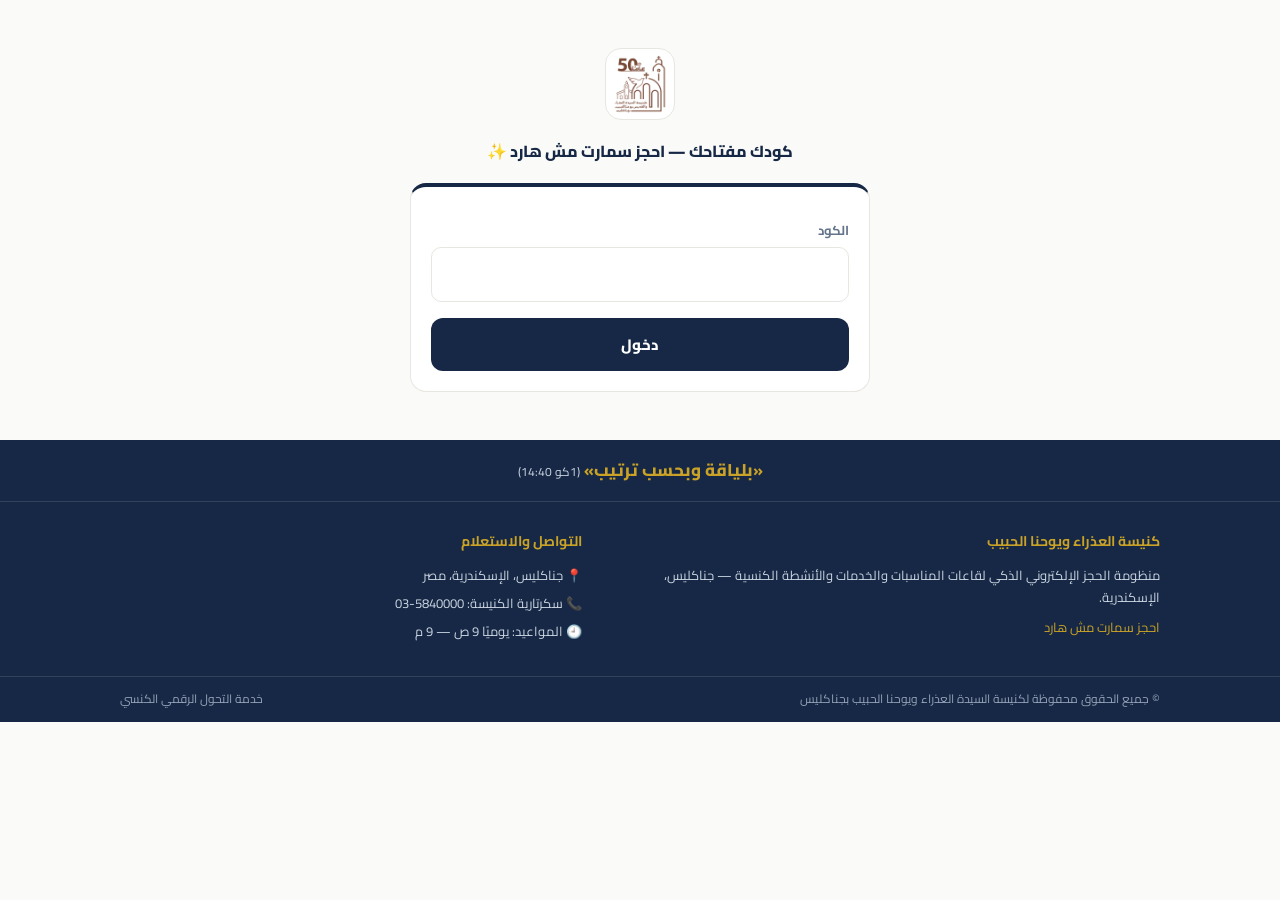
<file: index.html>
<!DOCTYPE html>
<html lang="ar" dir="rtl">
<head>
<meta charset="UTF-8">
<meta name="viewport" content="width=device-width, initial-scale=1">
<meta http-equiv="Cache-Control" content="no-cache, no-store, must-revalidate">
<meta http-equiv="Pragma" content="no-cache">
<meta http-equiv="Expires" content="0">
<title>تسجيل الدخول بالكود — حجز قاعات الكنيسة</title>
<link rel="icon" href="assets/logo.png">
<link rel="preconnect" href="https://fonts.googleapis.com">
<link href="https://fonts.googleapis.com/css2?family=Cairo:wght@400;600;700;800;900&display=swap" rel="stylesheet">
<link rel="stylesheet" href="css/style.css">
</head>
<body>
<a class="skip" href="#main">تخطَّ إلى المحتوى</a>
<main id="main" class="wrap">
  <h1 style="position:absolute;width:1px;height:1px;overflow:hidden;clip:rect(0 0 0 0)">تسجيل الدخول بالكود</h1>
  <div class="login-wrap">
    <div class="login-logo">
      <img src="assets/logo.png" alt="شعار الكنيسة — 50 عامًا">
      <p class="gate-tag">كودك مفتاحك — احجز سمارت مش هارد ✨</p>
    </div>

    <!-- Code entry: field + button only -->
    <div class="panel" id="gatePanel" style="border-top:4px solid var(--navy)">
      <form id="f">
        <label class="lbl" for="code">الكود</label>
        <input id="code" dir="ltr" style="text-align:left" autocomplete="off" required aria-label="الكود">
        <div class="err" id="err" role="alert"></div>
        <button class="btn btn-p btn-block" style="margin-top:16px" type="submit">دخول</button>
      </form>
    </div>
  </div>
</main>

<footer>
  <div class="footer-verse">«بلياقة وبحسب ترتيب» <small>(1كو 14:40)</small></div>
  <div class="footer-main"><div class="wrap footer-grid">
    <div class="footer-col">
      <h3>كنيسة العذراء ويوحنا الحبيب</h3>
      <p>منظومة الحجز الإلكتروني الذكي لقاعات المناسبات والخدمات والأنشطة الكنسية — جناكليس، الإسكندرية.</p>
      <p class="gold">احجز سمارت مش هارد</p>
    </div>
    <div class="footer-col">
      <h3>التواصل والاستعلام</h3>
      <ul>
        <li>📍 جناكليس، الإسكندرية، مصر</li>
        <li>📞 سكرتارية الكنيسة: <span dir="ltr">03-5840000</span></li>
        <li>🕘 المواعيد: يوميًا 9 ص — 9 م</li>
      </ul>
    </div>
  </div></div>
  <div class="footer-bottom"><div class="wrap bottom-in">
    <span>© جميع الحقوق محفوظة لكنيسة السيدة العذراء ويوحنا الحبيب بجناكليس</span>
    <span>خدمة التحول الرقمي الكنسي</span>
  </div></div>
</footer>

<script src="js/store.js?v=6"></script>
<script>
(function () {
  // Fatal guard: store.js missing or stale-cached -> form would silently reload.
  if (!window.Store || typeof window.Store.normCode !== 'function') {
    document.getElementById('gatePanel').insertAdjacentHTML('afterbegin',
      '<div class="err show">ملفات الموقع قديمة أو ناقصة — حدّث الصفحة بزر <b>Ctrl+F5</b>، وتأكد أنك تفتح الموقع من مجلد <b>site</b> كاملًا (مع مجلد js).</div>');
    document.getElementById('f').addEventListener('submit', function (e) { e.preventDefault(); });
    return;
  }
  var db = Store.load();

  // Bounced back from a protected page? Say why instead of silent looping.
  // If admin's file version (av) differs from ours -> mixed old/new cached
  // copies: the gate sends logins the old way and admin rejects them.
  (function () {
    var q = new URLSearchParams(location.search);
    if (q.get('why') !== 'session') return;
    var mine = (window.Store && Store.VERSION) || 'v0';
    var av = q.get('av') || 'v0';
    var w = document.createElement('div');
    w.className = 'err show';
    w.style.marginBottom = '14px';
    if (av !== mine) {
      w.innerHTML = 'الملفات عندك نسخ ملخبطة (الدخول <b dir="ltr">' + Store.esc(mine) + '</b> والأدمن <b dir="ltr">' + Store.esc(av) + '</b>) — اضغط <b>Ctrl+F5</b> على الصفحة دي وعلى صفحة الأدمن لتحديث النسخ القديمة، ثم اكتب الكود من جديد.';
    } else {
      w.innerHTML = 'لم يتم الدخول — اكتب الكود مرة أخرى، وتأكد من تفعيل الكوكيز/التخزين في المتصفح. <a href="diag.html" style="font-weight:800">اضغط هنا لتشخيص المتصفح ←</a>';
    }
    var gp = document.getElementById('gatePanel');
    gp.insertBefore(w, gp.firstChild);
  })();

  // This page NEVER navigates by itself: it is login-only. Typing a code
  // overwrites any previous session, so switching codes needs no extra UI.

  document.getElementById('f').addEventListener('submit', function (e) {
    e.preventDefault();
    var err = document.getElementById('err');
    err.classList.remove('show');
    var code = Store.normCode(document.getElementById('code').value);
    if (!code) { err.textContent = 'اكتب الكود الأول.'; err.classList.add('show'); return; }

    if (/^SEC-/.test(code)) {
      var s = db.secretaries.find(function (x) { return x.code === code; });
      if (!s) { err.textContent = 'الكود غير صحيح — تأكد من كود السكرتارية (SEC-XXXX).'; err.classList.add('show'); return; }
      if (!s.active) { err.textContent = 'هذا الحساب موقوف مؤقتًا. تواصل مع أمين السكرتارية الرئيسي.'; err.classList.add('show'); return; }
      Store.setSession({ role: 'secretary', code: s.code, name: s.name });
      if (!Store.getSession()) { err.textContent = 'تعذّر حفظ الجلسة — فعّل الكوكيز في المتصفح أو جرّب متصفحًا آخر.'; err.classList.add('show'); return; }
      // Hash handoff: lets admin in even if storage dies mid-navigation. Admin strips it instantly.
      location.href = 'admin.html#k=' + encodeURIComponent(s.code);
      return;
    }
    if (/^SRV-/.test(code)) {
      var v = db.services.find(function (x) { return x.code === code; });
      if (!v) { err.textContent = 'كود الخدمة غير معروف — تواصل مع مسؤول القطاع.'; err.classList.add('show'); return; }
      Store.setSession({ role: 'service', code: v.code, name: v.name });
      if (!Store.getSession()) { err.textContent = 'تعذّر حفظ الجلسة — فعّل الكوكيز في المتصفح أو جرّب متصفحًا آخر.'; err.classList.add('show'); return; }
      location.href = 'booking.html#k=' + encodeURIComponent(v.code);
      return;
    }
    err.textContent = 'صيغة الكود غير صالحة — يبدأ بكود الخدمة SRV- أو كود السكرتارية SEC-.';
    err.classList.add('show');
  });
})();
</script>
</body>
</html>
</file>
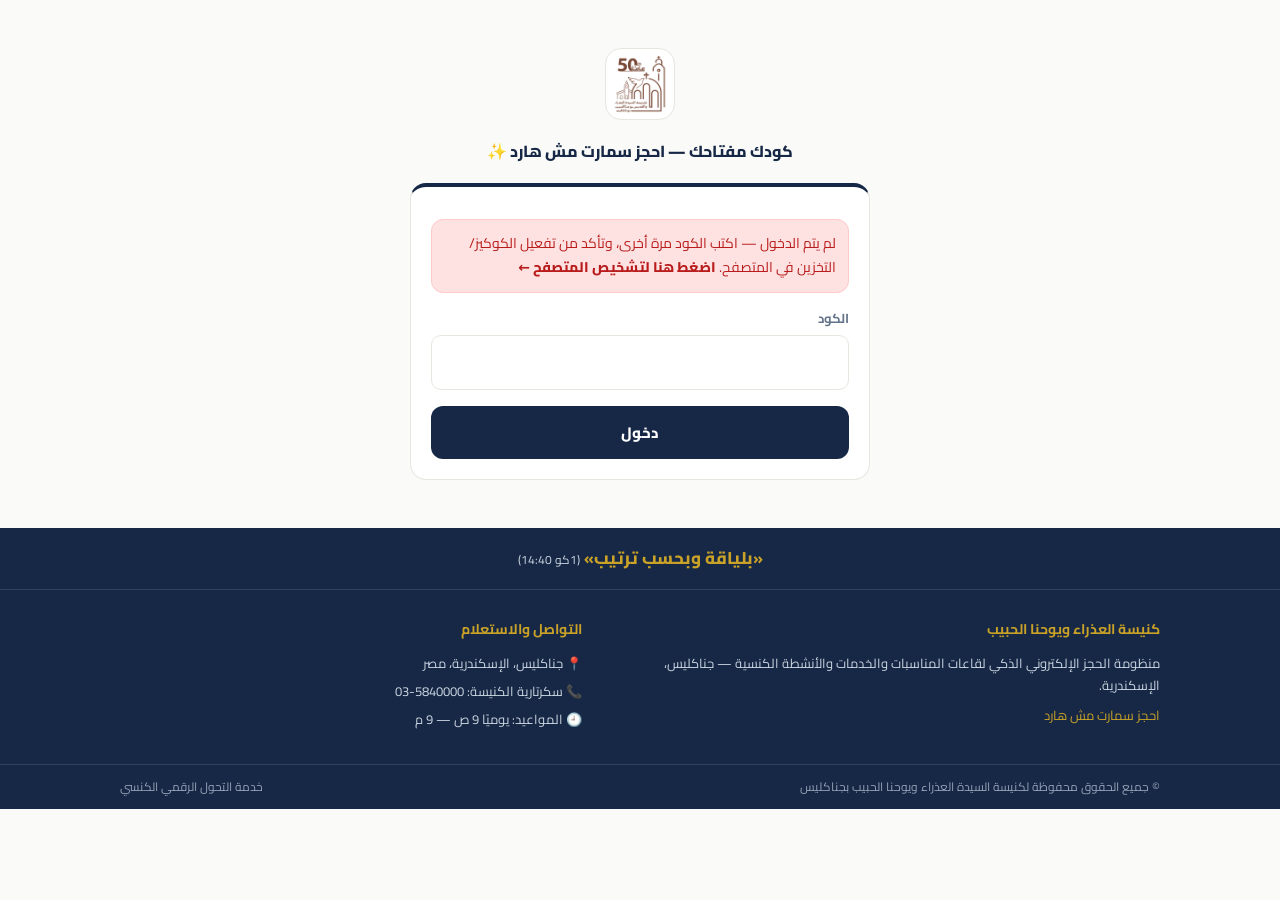
<file: admin.html>
<!DOCTYPE html>
<html lang="ar" dir="rtl">
<head>
<meta charset="UTF-8">
<meta name="viewport" content="width=device-width, initial-scale=1">
<meta http-equiv="Cache-Control" content="no-cache, no-store, must-revalidate">
<meta http-equiv="Pragma" content="no-cache">
<meta http-equiv="Expires" content="0">
<title>لوحة تحكم السكرتارية — إدارة القاعات والحسابات</title>
<link rel="icon" href="assets/logo.png">
<link rel="preconnect" href="https://fonts.googleapis.com">
<link href="https://fonts.googleapis.com/css2?family=Cairo:wght@400;600;700;800;900&display=swap" rel="stylesheet">
<link rel="stylesheet" href="css/style.css">
</head>
<body>
<a class="skip" href="#main">تخطَّ إلى المحتوى</a>
<header class="top">
  <div class="top-in">
    <div class="brand">
      <img src="assets/logo.png" alt="شعار الكنيسة — 50 عامًا">
      <div class="t">منظومة إدارة الجداول والأنشطة<small>بوابة السكرتارية — لوحة التحكم</small></div>
    </div>
    <div class="badges">
      <button class="chip" id="logout">⏻ تسجيل خروج</button>
    </div>
  </div>
</header>

<main id="main" class="wrap">
  <div class="admin-bar">
    <div><span class="who" id="who">مرحبًا</span><br><small style="color:#cbd5e1" id="sub">—</small></div>
    <div class="badges"><span class="pill ok">Admin Active ●</span><span class="pill" id="clock">—</span></div>
  </div>

  <div class="stat-grid" aria-label="إحصاءات">
    <div class="stat"><b id="stRooms">0</b><span>إجمالي القاعات</span></div>
    <div class="stat"><b id="stFree">0</b><span>متاحة الآن</span></div>
    <div class="stat"><b id="stPend">0</b><span>طلبات منتظرة</span></div>
    <div class="stat"><b id="stSec">1</b><span>حسابات السكرتارية</span></div>
  </div>

  <!-- Requests -->
  <section class="sec" aria-label="طلبات الحجز">
    <h2>🔔 مركز الإشعارات الفورية للطلبات</h2>
    <p>اضغط ✓ اعتماد أو ✕ رفض — الإشعار تلقائي. الطلبات الجديدة تظهر هنا فور حجز الخدمات.</p>
    <div class="req-list" id="reqs"></div>
  </section>

  <!-- Bookings control: cancel any pending or approved booking -->
  <section class="sec" aria-label="إدارة الحجوزات">
    <h2>🗑️ التحكم في الحجوزات والإلغاء</h2>
    <p>إلغاء أي حجز منتظر أو معتمد — القاعة ترجع متاحة فورًا في الجدول وصفحات الحجز.</p>
    <div id="bookList"></div>
  </section>

  <!-- Week table -->
  <section class="sec" aria-label="جدول الأسبوع">
    <div style="display:flex;justify-content:space-between;align-items:flex-end;flex-wrap:wrap;gap:10px">
      <div><h2 id="weekTitle">🗓️ جدول الأسبوع</h2>
      <p>أخضر فاضي • أحمر محجوز • أصفر منتظر — يُحدَّث تلقائيًا فور اعتماد الحجوزات.</p></div>
      <div class="panel" style="display:flex;gap:8px;align-items:flex-end;flex-wrap:wrap;padding:12px 14px">
        <div><label class="lbl" style="margin-top:0" for="weekDate">تاريخ الجدول (اختر أي يوم)</label>
        <input type="date" id="weekDate" style="min-width:170px"></div>
        <div style="display:flex;gap:6px">
          <button class="btn btn-o" style="padding:9px 14px" id="prevW" type="button">أسبوع →</button>
          <button class="btn btn-o" style="padding:9px 14px" id="thisW" type="button">هذا الأسبوع</button>
          <button class="btn btn-o" style="padding:9px 14px" id="nextW" type="button">← أسبوع</button>
        </div>
      </div>
    </div>
    <div class="tbl-wrap"><table class="grid" id="week">
      <thead><tr id="weekHead"></tr></thead>
      <tbody></tbody>
    </table></div>
  </section>

  <!-- Rooms management -->
  <section class="sec" aria-label="إدارة القاعات">
    <div style="display:flex;justify-content:space-between;align-items:center;flex-wrap:wrap;gap:8px">
      <div><h2>🏛️ القاعات المتاحة ومباني الكنيسة</h2><p>القاعات تُضاف هنا فقط — وتبدأ القائمة من الصفر.</p></div>
    </div>
    <div class="panel">
      <h3 style="color:var(--navy);font-size:16px">+ إضافة قاعة جديدة</h3>
      <form id="roomForm">
        <div class="frow">
          <div><label class="lbl" for="rName">اسم القاعة</label><input id="rName" required></div>
          <div><label class="lbl" for="rCap">السعة (فرد)</label><input id="rCap" type="number" min="1" max="500" required></div>
        </div>
        <div class="frow">
          <div><label class="lbl" for="rFloor">الدور / الموقع داخل المبنى</label><input id="rFloor"></div>
          <div><label class="lbl" for="rStatus">الحالة</label>
            <select id="rStatus"><option value="available">متاحة</option><option value="review">قيد المراجعة</option><option value="booked">محجوزة</option></select></div>
        </div>
        <div><label class="lbl" for="rEq">التجهيزات (اختياري)</label><input id="rEq"></div>
        <div style="margin-top:12px"><button class="btn btn-p" type="submit">＋ إضافة القاعة</button></div>
      </form>
    </div>
    <div id="roomList" style="margin-top:12px"></div>
  </section>

  <!-- Secretary accounts: ONLY secretaries, no public signup -->
  <section class="sec" aria-label="إدارة حسابات السكرتارية">
    <h2>👥 إدارة حسابات السكرتارية والمسؤولين</h2>
    <p>الحسابات للسكرتارية فقط — لا يوجد إنشاء حسابات للجمهور. التحكم في الأكواد المسموح لها بإشعارات الإدارة.</p>
    <div class="panel">
      <h3 style="color:var(--navy);font-size:16px">+ إضافة حساب سكرتير / مسؤول جديد</h3>
      <form id="secForm">
        <div class="frow">
          <div><label class="lbl" for="sName">اسم المسؤول</label><input id="sName" required></div>
          <div><label class="lbl" for="sCode">كود الدخول (يبدأ بـ SEC-)</label><input id="sCode" dir="ltr" style="text-align:left" required></div>
        </div>
        <div class="frow">
          <div><label class="lbl" for="sPhone">رقم الموبايل (للإشعارات)</label><input id="sPhone" dir="ltr" style="text-align:left"></div>
          <div><label class="lbl" for="sType">نوع الصلاحية</label>
            <select id="sType"><option>مسؤول قاعات</option><option>أمين سكرتارية رئيسي</option></select></div>
        </div>
        <div class="err" id="secErr"></div>
        <div style="margin-top:12px"><button class="btn btn-p" type="submit">＋ إضافة حساب</button></div>
      </form>
    </div>
    <div class="tbl-wrap" style="margin-top:12px"><table class="grid" id="secTbl">
      <thead><tr><th>اسم المسؤول</th><th>كود الصلاحية</th><th>نوع الصلاحية</th><th>رقم الموبايل</th><th>حالة التفعيل</th><th>إجراء</th></tr></thead>
      <tbody></tbody>
    </table></div>
  </section>

  <!-- Service codes (needed for booking) -->
  <section class="sec" aria-label="أكواد الخدمات">
    <h2>🏷️ أكواد الخدمات (للتجربة والحجز)</h2>
    <p>أكواد الخدمات تُستخدم في صفحة الحجز — أضف كودًا لكل خدمة.</p>
    <div class="panel">
      <form id="srvForm" style="display:flex;gap:8px;flex-wrap:wrap;align-items:flex-end">
        <div style="flex:1;min-width:180px"><label class="lbl" for="vName">اسم الخدمة</label><input id="vName" required></div>
        <div style="flex:1;min-width:180px"><label class="lbl" for="vCode">الكود (SRV-…)</label><input id="vCode" dir="ltr" style="text-align:left" required></div>
        <div style="flex:1;min-width:180px"><label class="lbl" for="vLeader">اسم أمين الخدمة</label><input id="vLeader" required></div>
        <div><button class="btn btn-p" type="submit">＋ إضافة</button></div>
      </form>
      <div id="srvList" style="margin-top:10px;display:flex;gap:8px;flex-wrap:wrap"></div>
    </div>
  </section>
</main>

<footer>
  <div class="footer-verse">«بلياقة وبحسب ترتيب» <small>(1كو 14:40)</small></div>
  <div class="footer-main"><div class="wrap footer-grid">
    <div class="footer-col">
      <h3>كنيسة العذراء ويوحنا الحبيب</h3>
      <p>منظومة الحجز الإلكتروني الذكي لقاعات المناسبات والخدمات والأنشطة الكنسية — جناكليس، الإسكندرية.</p>
      <p class="gold">احجز سمارت مش هارد</p>
    </div>
    <div class="footer-col">
      <h3>التواصل والاستعلام</h3>
      <ul>
        <li>📍 جناكليس، الإسكندرية، مصر</li>
        <li>📞 سكرتارية الكنيسة: <span dir="ltr">03-5840000</span></li>
        <li>🕘 المواعيد: يوميًا 9 ص — 9 م</li>
      </ul>
    </div>
  </div></div>
  <div class="footer-bottom"><div class="wrap bottom-in">
    <span>© جميع الحقوق محفوظة لكنيسة السيدة العذراء ويوحنا الحبيب بجناكليس</span>
    <span>خدمة التحول الرقمي الكنسي</span>
  </div></div>
</footer>

<script src="js/store.js?v=6"></script>
<script>
(function () {
  'use strict';
  if (!window.Store || typeof window.Store.normCode !== 'function') {
    document.body.insertAdjacentHTML('afterbegin',
      '<div style="background:#fee2e2;color:#b91c1c;padding:12px;text-align:center;font-weight:800">ملفات الموقع قديمة أو ناقصة — حدّث الصفحة بزر Ctrl+F5.</div>');
    return;
  }
  // Last-resort handoff: login passes the code in the URL hash so the
  // dashboard opens even with zero working storage. Consumed + stripped
  // immediately (history.replaceState) so it never stays in history.
  (function () {
    var m = (location.hash || '').match(/^#k=([A-Za-z0-9%._~-]+)$/);
    if (!m) return;
    var code = '';
    try { code = Store.normCode(decodeURIComponent(m[1])); } catch (e) { return; }
    try { history.replaceState(null, '', location.pathname + location.search); } catch (e2) { /* keep going */ }
    if (!code) return;
    var db0 = Store.load();
    var s0 = db0.secretaries.find(function (x) { return x.code === code; });
    if (s0 && s0.active) Store.setSession({ role: 'secretary', code: s0.code, name: s0.name });
  })();
  var ses = Store.getSession();
  // why=session lets the gate explain instead of silently bouncing back.
  // av= (admin's file version) lets the gate detect mixed old/new cached copies.
  var av = (window.Store && Store.VERSION) || 'v0';
  if (!ses || ses.role !== 'secretary') { location.href = 'index.html?why=session&av=' + av; return; }
  var db = Store.load();
  var me = db.secretaries.find(function (s) { return s.code === ses.code; });
  if (!me || !me.active) { Store.setSession(null); location.href = 'index.html?why=session&av=' + av; return; }

  document.getElementById('who').textContent = 'مرحبًا أ. ' + me.name.replace('أمين السكرتارية الرئيسي', 'فلان');
  document.getElementById('sub').textContent = me.code + ' • سكرتارية الكنيسة • ' + new Date().toLocaleDateString('ar-EG');
  setInterval(function () {
    document.getElementById('clock').textContent = new Date().toLocaleTimeString('ar-EG');
  }, 1000);

  document.getElementById('logout').addEventListener('click', function () {
    Store.setSession(null); location.href = 'index.html';
  });

  function refresh() {
    db = Store.load();
    document.getElementById('stRooms').textContent = db.rooms.length;
    document.getElementById('stFree').textContent = db.rooms.filter(function (r) { return r.status === 'available'; }).length;
    document.getElementById('stPend').textContent = db.bookings.filter(function (b) { return b.status === 'pending'; }).length;
    document.getElementById('stSec').textContent = db.secretaries.length;
    renderReqs(); renderBooks(); renderWeek(); renderRooms(); renderSecs(); renderSrvs();
  }

  /* — requests — */
  function renderReqs() {
    var box = document.getElementById('reqs');
    var pend = db.bookings.filter(function (b) { return b.status === 'pending'; }).reverse();
    if (!pend.length) {
      box.innerHTML = '<div class="empty" role="status"><div class="big" aria-hidden="true">✅</div><b>لا توجد طلبات منتظرة</b><p>الطلبات الجديدة من الخدمات ستظهر هنا فور إنشائها.</p></div>';
      return;
    }
    box.innerHTML = pend.map(function (b) {
      var lv = db.services.find(function (v) { return v.code === b.serviceCode; });
      var who = (lv && lv.leader) ? ' (أمين الخدمة: ' + Store.esc(lv.leader) + ')' : '';
      return '<div class="req"><div><b>' + Store.esc(b.serviceName) + who + ' • ' + Store.esc(b.count) + ' فرد • ' + Store.esc(b.date) + ' <span>' + Store.t12(b.start || '') + '–' + Store.t12(endTime(b.start, b.hours)) + '</span> → قاعة ' + Store.esc(b.roomName) + '</b>' +
        '<small>' + Store.esc(b.code) + ' • ' + Store.esc(b.serviceCode) + '</small></div>' +
        '<div class="rowbtns"><button class="mini ok" data-ap="' + b.id + '">✓ اعتماد</button>' +
        '<button class="mini no" data-rj="' + b.id + '">✕ رفض</button></div></div>';
    }).join('');
  }
  function renderBooks() {
    var box = document.getElementById('bookList');
    var all = db.bookings.slice().reverse();
    if (!all.length) {
      box.innerHTML = '<div class="empty" role="status"><div class="big" aria-hidden="true">📭</div><b>لا توجد حجوزات بعد</b><p>الحجوزات الجديدة ستظهر هنا فور إنشائها من صفحة الحجز.</p></div>';
      return;
    }
    box.innerHTML = '<div class="req-list">' + all.map(function (b) {
      var active = (b.status === 'pending' || b.status === 'approved');
      var st = b.status === 'approved' ? '<span class="st free">معتمدة</span>'
        : b.status === 'pending' ? '<span class="st pend">منتظرة</span>' : '<span class="st lock">ملغاة</span>';
      return '<div class="req"><div><b>' + Store.esc(b.serviceName) + ' → قاعة ' + Store.esc(b.roomName) + '</b>' +
        '<small>' + Store.esc(b.code) + ' • ' + Store.esc(b.date) + ' ' + Store.esc(b.start) + ' • ' + Store.esc(b.count) + ' فرد</small></div>' +
        '<div class="rowbtns">' + st +
        (active ? '<button class="mini no" data-cancel="' + b.id + '">إلغاء الحجز</button>' : '') + '</div></div>';
    }).join('') + '</div>';
  }
  document.getElementById('bookList').addEventListener('click', function (e) {
    var c = e.target.closest('[data-cancel]');
    if (!c) return;
    if (!confirm('إلغاء هذا الحجز نهائيًا؟ ستعود القاعة متاحة فورًا.')) return;
    var b = db.bookings.find(function (x) { return x.id === c.dataset.cancel; });
    if (b) { b.status = 'cancelled'; Store.save(db); refresh(); }
  });
  document.getElementById('reqs').addEventListener('click', function (e) {
    var ap = e.target.closest('[data-ap]'), rj = e.target.closest('[data-rj]');
    var id = ap ? ap.dataset.ap : rj ? rj.dataset.rj : null;
    if (!id) return;
    var b = db.bookings.find(function (x) { return x.id === id; });
    if (b) { b.status = ap ? 'approved' : 'rejected'; Store.save(db); refresh(); }
  });

  /* — week table: free date choice + all 7 days (Saturday-first) — */
  var AR_DAYS = ['الأحد', 'الاثنين', 'الثلاثاء', 'الأربعاء', 'الخميس', 'الجمعة', 'السبت'];
  var AR_MONTHS = ['يناير', 'فبراير', 'مارس', 'أبريل', 'مايو', 'يونيو', 'يوليو', 'أغسطس', 'سبتمبر', 'أكتوبر', 'نوفمبر', 'ديسمبر'];
  var weekAnchor = new Date();
  weekAnchor.setHours(0, 0, 0, 0);
  function isoOf(d) {
    return d.getFullYear() + '-' + String(d.getMonth() + 1).padStart(2, '0') + '-' + String(d.getDate()).padStart(2, '0');
  }
  function weekStart(d) {
    var s = new Date(d);
    s.setHours(0, 0, 0, 0);
    s.setDate(s.getDate() - ((s.getDay() + 1) % 7)); // Saturday-first week
    return s;
  }
  function weekDays() {
    var s = weekStart(weekAnchor), out = [];
    for (var i = 0; i < 7; i++) { var d = new Date(s); d.setDate(s.getDate() + i); out.push(d); }
    return out;
  }
  function fmtRange(days) {
    var a = days[0], b = days[6];
    if (a.getMonth() === b.getMonth()) return a.getDate() + ' – ' + b.getDate() + ' ' + AR_MONTHS[b.getMonth()] + ' ' + b.getFullYear();
    return a.getDate() + ' ' + AR_MONTHS[a.getMonth()] + ' – ' + b.getDate() + ' ' + AR_MONTHS[b.getMonth()] + ' ' + b.getFullYear();
  }
  function endTime(start, hours) {
    var p = String(start || '').split(':');
    var h = (+p[0] || 0) + (+hours || 0);
    return String(h).padStart(2, '0') + ':' + (p[1] || '00');
  }
  function dayCell(room, iso) {
    var out = '';
    var hits = db.bookings.filter(function (b) { return b.roomId === room.id && (b.status === 'pending' || b.status === 'approved') && (b.date || '') === iso; });
    out += hits.map(function (h) {
      var pend = h.status === 'pending';
      var range = Store.t12(h.start || '') + '–' + Store.t12(endTime(h.start, h.hours));
      return '<div class="cell-line"><span class="dot ' + (pend ? 'y' : 'r') + '">' + (pend ? 'منتظر' : 'محجوز') + '</span>' +
        '<span>' + range + '</span></div>' +
        '<div style="font-size:11px;color:var(--muted)">' + Store.esc(h.serviceName) + '</div>';
    }).join('');
    var blks = db.blocks.filter(function (x) { return x.roomId === room.id && x.date === iso; });
    out += blks.map(function (x) {
      return '<div class="cell-line"><span class="blk-tag">🔒 <span>' + Store.t12(x.from) + '–' + Store.t12(x.to) + '</span></span>' +
        '<button class="linkbtn" data-unblock="' + x.id + '" aria-label="إلغاء الحظر">✕</button></div>';
    }).join('');
    if (!hits.length && !blks.length) {
      out = room.status === 'booked' ? '<span class="dot r">محجوز</span>' : '<span class="dot g">فاضي</span>';
    }
    out += '<div><button class="linkbtn" data-blockform="' + room.id + '|' + iso + '">＋ حظر ساعات</button></div>';
    return out;
  }
  function renderWeek() {
    var days = weekDays();
    document.getElementById('weekTitle').textContent = '🗓️ جدول الأسبوع: ' + fmtRange(days);
    try { document.getElementById('weekDate').value = isoOf(weekAnchor); } catch (e) { /* ignore */ }
    document.getElementById('weekHead').innerHTML = '<th>القاعة والتفاصيل</th>' + days.map(function (d) {
      return '<th>' + AR_DAYS[d.getDay()] + '<br><small>' + d.getDate() + ' ' + AR_MONTHS[d.getMonth()] + '</small></th>';
    }).join('');
    var tb = document.querySelector('#week tbody');
    if (!db.rooms.length) {
      tb.innerHTML = '<tr><td colspan="8">لا توجد قاعات بعد — أضف أول قاعة من نموذج الإضافة بالأسفل.</td></tr>';
      return;
    }
    tb.innerHTML = db.rooms.map(function (r) {
      return '<tr><td>قاعة ' + Store.esc(r.name) + ' (' + Store.esc(r.capacity) + ')</td>' +
        days.map(function (d) { return '<td>' + dayCell(r, isoOf(d)) + '</td>'; }).join('') + '</tr>';
    }).join('');
  }
  // Per-day hour-block controls (expand form inside the cell, save, unblock)
  document.getElementById('week').addEventListener('click', function (e) {
    var f = e.target.closest('[data-blockform]');
    if (f) {
      var parts = f.dataset.blockform.split('|');
      var cell = f.parentElement;
      cell.innerHTML = '<div class="blk-form"><span style="font-size:11px">من</span>' +
        '<input type="time" data-bfrom value="18:00" aria-label="من الساعة">' +
        '<span style="font-size:11px">إلى</span>' +
        '<input type="time" data-bto value="20:00" aria-label="إلى الساعة">' +
        '<button class="mini ok" data-blocksave="' + parts[0] + '|' + parts[1] + '">حظر</button></div>';
      return;
    }
    var s = e.target.closest('[data-blocksave]');
    if (s) {
      var ps = s.dataset.blocksave.split('|');
      var cellBox = s.closest('td');
      var from = cellBox.querySelector('[data-bfrom]').value;
      var to = cellBox.querySelector('[data-bto]').value;
      if (!from || !to || from >= to) { alert('حدد فترة صحيحة (من ساعة إلى ساعة بعدها).'); return; }
      db.blocks.push({ id: Store.uid('BL'), roomId: ps[0], date: ps[1], from: from, to: to });
      Store.save(db);
      refresh();
      return;
    }
    var u = e.target.closest('[data-unblock]');
    if (u) {
      db.blocks = db.blocks.filter(function (x) { return x.id !== u.dataset.unblock; });
      Store.save(db);
      refresh();
    }
  });
  function shiftWeek(n) {
    var d = new Date(weekAnchor);
    d.setDate(d.getDate() + n);
    weekAnchor = d;
    renderWeek();
  }
  document.getElementById('prevW').addEventListener('click', function () { shiftWeek(-7); });
  document.getElementById('nextW').addEventListener('click', function () { shiftWeek(7); });
  document.getElementById('thisW').addEventListener('click', function () {
    weekAnchor = new Date();
    weekAnchor.setHours(0, 0, 0, 0);
    renderWeek();
  });
  document.getElementById('weekDate').addEventListener('change', function (e) {
    var v = e.target.value;
    if (!v) return;
    var parts = v.split('-');
    weekAnchor = new Date(+parts[0], +parts[1] - 1, +parts[2]);
    renderWeek();
  });
  document.getElementById('week').addEventListener('click', function (e) {
    var t = e.target;
    var id = t.dataset.free || t.dataset.busy || t.dataset.delr;
    if (!id) return;
    var r = db.rooms.find(function (x) { return x.id === id; });
    if (!r) return;
    if (t.dataset.delr) { if (!confirm('حذف قاعة ' + r.name + '؟')) return; db.rooms = db.rooms.filter(function (x) { return x.id !== id; }); }
    else r.status = t.dataset.free ? 'available' : 'booked';
    Store.save(db); refresh();
  });

  /* — rooms — */
  document.getElementById('roomForm').addEventListener('submit', function (e) {
    e.preventDefault();
    db.rooms.push({
      id: Store.uid('R'),
      name: document.getElementById('rName').value.trim(),
      capacity: +document.getElementById('rCap').value,
      floor: document.getElementById('rFloor').value.trim(),
      status: document.getElementById('rStatus').value,
      equipment: document.getElementById('rEq').value.trim()
    });
    Store.save(db); e.target.reset(); refresh();
  });
  function renderRooms() {
    var box = document.getElementById('roomList');
    if (!db.rooms.length) {
      box.innerHTML = '<div class="empty" role="status"><div class="big" aria-hidden="true">🏛️</div><b>القائمة فارغة — ابدأ من الصفر</b><p>أضف أول قاعة من النموذج أعلاه وستظهر فورًا في الموقع.</p></div>';
      return;
    }
    box.innerHTML = '<div class="halls">' + db.rooms.map(function (r) {
      var st = r.status === 'available' ? '<span class="st free">نشطة</span>' : r.status === 'booked' ? '<span class="st busy">محجوزة</span>' : '<span class="st pend">مراجعة</span>';
      return '<div class="hall"><div class="top-row"><div><b>قاعة ' + Store.esc(r.name) + '</b><small>' + Store.esc(r.floor || '—') + ' • ' + Store.esc(r.capacity) + ' فرد</small></div>' + st + '</div>' +
        '<div class="rowbtns"><button class="mini dim" data-toggle="' + r.id + '">تعديل الحالة</button>' +
        '<button class="mini no" data-rm="' + r.id + '">حذف</button></div></div>';
    }).join('') + '</div>';
  }
  document.getElementById('roomList').addEventListener('click', function (e) {
    var tg = e.target.closest('[data-toggle]'), rm = e.target.closest('[data-rm]');
    if (tg) {
      var r = db.rooms.find(function (x) { return x.id === tg.dataset.toggle; });
      r.status = r.status === 'available' ? 'review' : r.status === 'review' ? 'booked' : 'available';
      Store.save(db); refresh();
    }
    if (rm) {
      if (!confirm('حذف هذه القاعة؟')) return;
      db.rooms = db.rooms.filter(function (x) { return x.id !== rm.dataset.rm; });
      Store.save(db); refresh();
    }
  });

  /* — secretary accounts (only secretaries) — */
  document.getElementById('secForm').addEventListener('submit', function (e) {
    e.preventDefault();
    var err = document.getElementById('secErr'); err.classList.remove('show');
    var code = Store.normCode(document.getElementById('sCode').value);
    if (!/^SEC-[A-Z0-9-]{2,}$/.test(code)) { err.textContent = 'الكود يجب أن يبدأ بـ SEC-.'; err.classList.add('show'); return; }
    if (db.secretaries.some(function (s) { return s.code === code; })) { err.textContent = 'هذا الكود مستخدم بالفعل.'; err.classList.add('show'); return; }
    db.secretaries.push({ code: code, name: document.getElementById('sName').value.trim(), phone: document.getElementById('sPhone').value.trim(), role: document.getElementById('sType').value, active: true });
    Store.save(db); e.target.reset(); refresh();
  });
  function renderSecs() {
    var tb = document.querySelector('#secTbl tbody');
    tb.innerHTML = db.secretaries.map(function (s) {
      return '<tr><td>' + Store.esc(s.name) + (s.main ? ' (الحالي)' : '') + '</td><td dir="ltr">' + Store.esc(s.code) + '</td>' +
        '<td>' + Store.esc(s.role || (s.main ? 'أمين سكرتارية رئيسي' : 'مسؤول قاعات')) + '</td>' +
        '<td dir="ltr">' + Store.esc(s.phone || '—') + '</td>' +
        '<td>' + (s.active ? '<span class="st free">● مفعّل</span>' : '<span class="st lock">موقوف</span>') + '</td>' +
        '<td><div class="rowbtns">' + (s.main ? '<span style="font-size:12px;color:var(--muted)">المدير الرئيسي</span>'
          : '<button class="mini ' + (s.active ? 'dim' : 'ok') + '" data-sec="' + Store.esc(s.code) + '">' + (s.active ? 'إيقاف' : 'تفعيل') + '</button>' +
            '<button class="mini no" data-delsec="' + Store.esc(s.code) + '">حذف</button>') + '</div></td></tr>';
    }).join('');
  }
  document.getElementById('secTbl').addEventListener('click', function (e) {
    var ds = e.target.closest('[data-delsec]');
    if (ds) {
      if (!confirm('حذف حساب ' + ds.dataset.delsec + ' نهائيًا؟')) return;
      db.secretaries = db.secretaries.filter(function (x) { return x.code !== ds.dataset.delsec || x.main; });
      Store.save(db); refresh();
      return;
    }
    var b = e.target.closest('[data-sec]');
    if (!b) return;
    var s = db.secretaries.find(function (x) { return x.code === b.dataset.sec; });
    if (s && !s.main) { s.active = !s.active; Store.save(db); refresh(); }
  });

  /* — service codes — */
  document.getElementById('srvForm').addEventListener('submit', function (e) {
    e.preventDefault();
    var code = Store.normCode(document.getElementById('vCode').value);
    if (!/^SRV-[A-Z0-9-]{2,}$/.test(code)) { alert('الكود يجب أن يبدأ بـ SRV-'); return; }
    var vName = document.getElementById('vName').value.trim();
    var vLeader = document.getElementById('vLeader').value.trim();
    if (!vLeader) { alert('اكتب اسم أمين الخدمة.'); return; }
    if (db.services.some(function (x) { return x.code === code; })) { alert('هذا الكود مستخدم بالفعل.'); return; }
    db.services.push({ code: code, name: vName, leader: vLeader });
    Store.save(db); e.target.reset(); refresh();
  });
  function renderSrvs() {
    document.getElementById('srvList').innerHTML = db.services.map(function (v) {
      return '<span class="chip on" dir="ltr">' + Store.esc(v.code) + '</span>' +
        '<span style="font-size:12px">' + Store.esc(v.name) + (v.leader ? ' — أمين الخدمة: ' + Store.esc(v.leader) : '') + '</span>' +
        ' <button class="mini no" data-delsrv="' + Store.esc(v.code) + '">حذف</button>';
    }).join(' ') || '<span style="font-size:13px;color:var(--muted)">لا توجد أكواد خدمات.</span>';
  }
  document.getElementById('srvList').addEventListener('click', function (e) {
    var b = e.target.closest('[data-delsrv]');
    if (!b) return;
    if (!confirm('حذف كود ' + b.dataset.delsrv + ' نهائيًا؟')) return;
    db.services = db.services.filter(function (x) { return x.code !== b.dataset.delsrv; });
    Store.save(db); refresh();
  });

  refresh();
})();
</script>
</body>
</html>
</file>
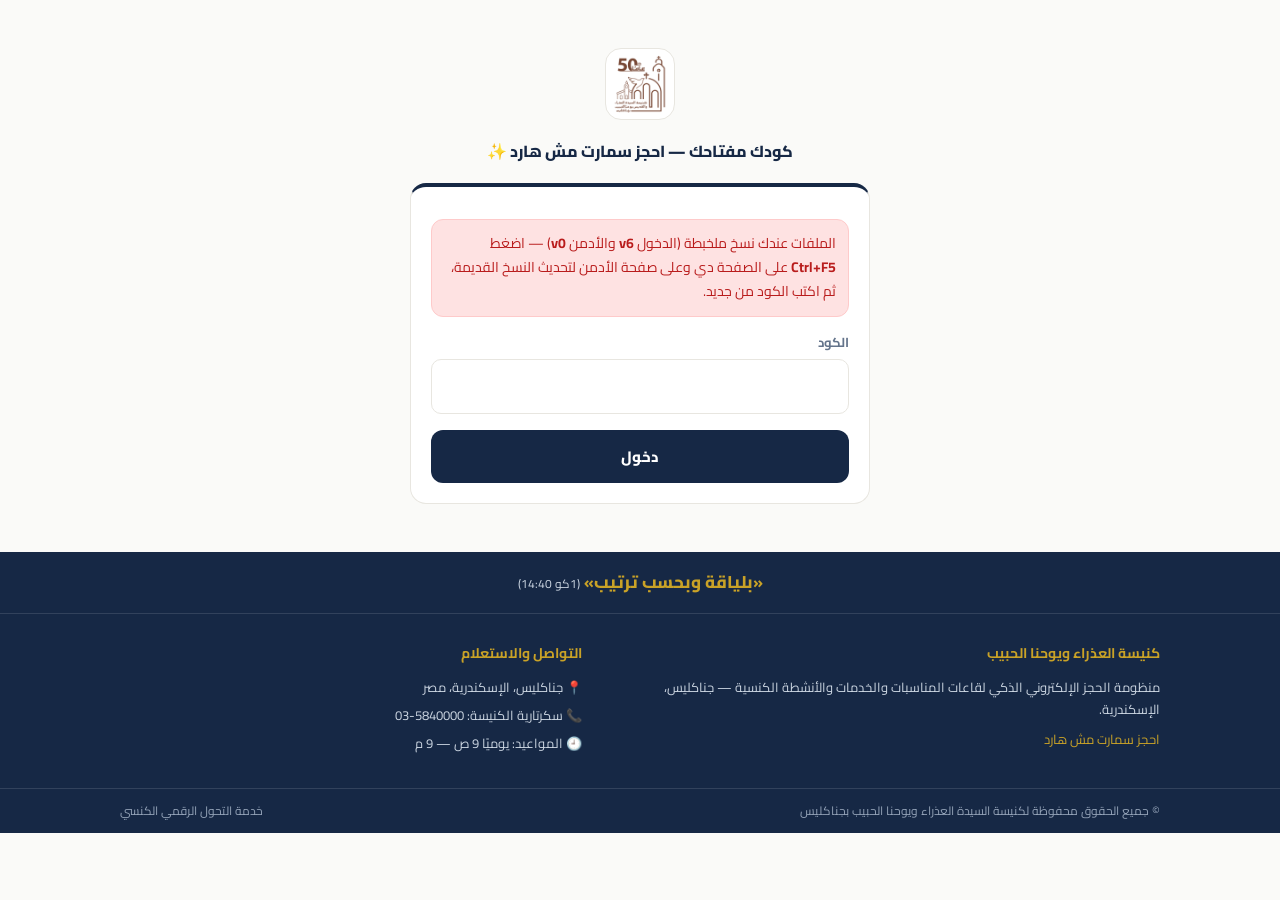
<file: booking.html>
<!DOCTYPE html>
<html lang="ar" dir="rtl">
<head>
<meta charset="UTF-8">
<meta name="viewport" content="width=device-width, initial-scale=1">
<meta http-equiv="Cache-Control" content="no-cache, no-store, must-revalidate">
<meta http-equiv="Pragma" content="no-cache">
<meta http-equiv="Expires" content="0">
<title>احجز بالساعة — احجز سمارت مش هارد</title>
<link rel="icon" href="assets/logo.png">
<link rel="preconnect" href="https://fonts.googleapis.com">
<link href="https://fonts.googleapis.com/css2?family=Cairo:wght@400;600;700;800;900&display=swap" rel="stylesheet">
<link rel="stylesheet" href="css/style.css">
</head>
<body>
<a class="skip" href="#main">تخطَّ إلى المحتوى</a>
<header class="top">
  <div class="top-in">
    <div class="brand">
      <img src="assets/logo.png" alt="شعار الكنيسة — 50 عامًا">
      <div class="t">احجز قاعة<small>دقيقة واحدة • بالتاريخ والساعة</small></div>
    </div>
    <nav class="menu" aria-label="التنقل الرئيسي">
      <a href="halls.html">القاعات</a>
      <a class="on" href="booking.html">احجز</a>
      <a href="confirm.html">تأكيدي</a>
    </nav>
    <div class="badges">
      <a class="iconbtn" href="index.html" aria-label="الدخول بالكود">👤</a>
      <a class="cta" href="halls.html">كل القاعات</a>
    </div>
  </div>
</header>

<main id="main" class="wrap">
  <section class="hero" aria-label="عنوان الحجز" style="padding-bottom:0">
    <div class="ticket" style="text-align:center">
      <span class="pill" style="background:rgba(201,162,39,.2);color:var(--gold)">⚙️ جدولة دقيقة ومطابقة تلقائية</span>
      <h1 style="color:#fff;font-size:30px;margin-top:8px">احجز بالساعة — جدولة دقيقة ومطابقة تلقائية</h1>
      <p style="color:#cbd5e1;font-size:14px">حدد تاريخ الحجز، وقت البدء، وعدد الساعات المطلوبة بالساعة على مدار اليوم. النظام يتحقق فورًا من توافق القاعات المتاحة ومطابقتها لحجم خدمتك.</p>
    </div>
  </section>

  <section class="sec" aria-label="نموذج الحجز">
    <div class="panel">
      <h2 style="font-size:18px">🗓️ محددات موعد وساعات الحجز</h2>
      <form id="f">
        <div class="frow">
          <div>
            <label class="lbl" for="date">تاريخ الحجز المطلوب</label>
            <input type="date" id="date" required>
          </div>
          <div>
            <label class="lbl" for="start">وقت بدء الحجز بالساعة</label>
            <input type="time" id="start" value="18:00" required>
          </div>
        </div>
        <div class="frow">
          <div>
            <label class="lbl" for="hours">عدد الساعات المطلوبة</label>
            <input type="number" id="hours" min="1" max="8" value="2" required>
          </div>
          <div>
            <label class="lbl" for="count">عدد المخدومين / الحضور</label>
            <input type="number" id="count" min="1" max="500" value="25" required>
          </div>
        </div>
        <div>
          <label class="lbl" for="code">كود الخدمة</label>
          <input id="code" dir="ltr" style="text-align:left" required aria-label="كود الخدمة">
        </div>
        <div class="hint" id="hint">عددك 25 ← تظهر القاعات بسعة 20–40 فقط. القاعة 70 مخفية (للمجموعات 60+).</div>
        <div style="margin-top:14px;display:flex;gap:10px;flex-wrap:wrap">
          <button class="btn btn-p" type="submit">🔍 تحديث المتاح لهذه الفترة</button>
          <a class="btn btn-o" href="halls.html">كل القاعات</a>
        </div>
      </form>
    </div>
  </section>

  <section class="sec" aria-label="النتائج">
    <h2>القاعات المتاحة لتلك الفترة والساعات المحددة</h2>
    <p id="resSub">—</p>
    <div id="res"></div>
  </section>
</main>

<footer>
  <div class="footer-verse">«بلياقة وبحسب ترتيب» <small>(1كو 14:40)</small></div>
  <div class="footer-main"><div class="wrap footer-grid">
    <div class="footer-col">
      <h3>كنيسة العذراء ويوحنا الحبيب</h3>
      <p>منظومة الحجز الإلكتروني الذكي لقاعات المناسبات والخدمات والأنشطة الكنسية — جناكليس، الإسكندرية.</p>
      <p class="gold">احجز سمارت مش هارد</p>
    </div>
    <div class="footer-col">
      <h3>التواصل والاستعلام</h3>
      <ul>
        <li>📍 جناكليس، الإسكندرية، مصر</li>
        <li>📞 سكرتارية الكنيسة: <span dir="ltr">03-5840000</span></li>
        <li>🕘 المواعيد: يوميًا 9 ص — 9 م</li>
      </ul>
    </div>
  </div></div>
  <div class="footer-bottom"><div class="wrap bottom-in">
    <span>© جميع الحقوق محفوظة لكنيسة السيدة العذراء ويوحنا الحبيب بجناكليس</span>
    <span>خدمة التحول الرقمي الكنسي</span>
  </div></div>
</footer>

<script src="js/store.js?v=6"></script>
<script>
(function () {
  // Code-only area: no session (service or secretary) -> back to the gate.
  if (!window.Store || !Store.getSession()) { location.href = 'index.html?why=session'; return; }
  var db = Store.load();
  var params = new URLSearchParams(location.search);
  var presetRoom = params.get('room');

  var ses = Store.getSession();
  if (ses && ses.role === 'service') document.getElementById('code').value = ses.code;
  // Same hash handoff as admin: prefill the fresh code, then strip it.
  (function () {
    var m = (location.hash || '').match(/^#k=([A-Za-z0-9%._~-]+)$/);
    if (!m) return;
    try { document.getElementById('code').value = Store.normCode(decodeURIComponent(m[1])); } catch (e) { /* ignore */ }
    try { history.replaceState(null, '', location.pathname + location.search); } catch (e2) { /* ignore */ }
  })();
  // Default + minimum = LOCAL today (valueAsDate uses UTC and can lag a day).
  try { var t0 = todayISO(); var di0 = document.getElementById('date'); di0.value = t0; di0.min = t0; } catch (e) { /* ignore */ }
  function todayISO() {
    var d = new Date();
    return d.getFullYear() + '-' + String(d.getMonth() + 1).padStart(2, '0') + '-' + String(d.getDate()).padStart(2, '0');
  }

  var f = document.getElementById('f');
  var hint = document.getElementById('hint');
  var res = document.getElementById('res');
  var resSub = document.getElementById('resSub');

  function endTime(start, hours) {
    var parts = start.split(':'); var h = +parts[0] + (+hours); var m = parts[1] || '00';
    return String(h).padStart(2, '0') + ':' + m;
  }

  // Real slot conflict: same room + same date + overlapping hours
  // (approved/pending bookings AND secretary hour-blocks) => hall is CLOSED.
  function bookingEnd(b) { return endTime(b.start, b.hours); }
  function overlaps(aStart, aEnd, bStart, bEnd) { return aStart < bEnd && bStart < aEnd; }
  function conflictOf(r, date, start, end) {
    var cb = db.bookings.filter(function (b) {
      return b.roomId === r.id && (b.status === 'pending' || b.status === 'approved') &&
        (b.date || '') === date && overlaps(start, end, b.start || '', bookingEnd(b));
    });
    if (cb.length) return { kind: 'booking', by: cb[0].serviceName + ' (' + Store.t12(cb[0].start) + '–' + Store.t12(bookingEnd(cb[0])) + ')' };
    var bl = (db.blocks || []).filter(function (x) {
      return x.roomId === r.id && x.date === date && overlaps(start, end, x.from, x.to);
    });
      if (bl.length) return { kind: 'block', by: 'مغلقة إداريًا (' + Store.t12(bl[0].from) + '–' + Store.t12(bl[0].to) + ')' };
    if (r.status === 'booked') return { kind: 'room', by: 'محجوزة اليوم' };
    return null;
  }

  function render() {
    var n = +document.getElementById('count').value || 0;
    var start = document.getElementById('start').value || '18:00';
    var hours = +document.getElementById('hours').value || 1;
    var date = document.getElementById('date').value || '';
    var end = endTime(start, hours);

    if (n >= 60) hint.textContent = 'عددك ' + n + ' ← القاعة الكبيرة (70) اتفتحت تلقائيًا + إشعار للسكرتارية.';
    else hint.textContent = 'عددك ' + n + ' ← تظهر القاعات بسعة ' + Math.max(1, n - 10) + '–' + (n + 15) + ' فقط.';

    resSub.textContent = 'الفترة: ' + Store.t12(start) + ' — ' + Store.t12(end) + ' • ' + hours + ' ساعات • ' + n + ' فرد • ' + date;

    // Booking is future-only: from today onward.
    if (!date || date < todayISO()) {
      res.innerHTML = '<div class="empty" role="status"><div class="big" aria-hidden="true">📅</div>' +
        '<b>التاريخ لازم يكون من النهاردة للمستقبل</b><p>اختار تاريخ اليوم أو أي يوم جاي عشان تحجز.</p></div>';
      return;
    }

    if (!db.rooms.length) {
      res.innerHTML = '<div class="empty" role="status"><div class="big" aria-hidden="true">🏛️</div>' +
        '<b>لا توجد قاعات بعد</b><p>لم تُضف السكرتارية أي قاعة حتى الآن، لذلك لا توجد نتائج.<br>القاعات الجديدة ستظهر هنا تلقائيًا فور إضافتها.</p>' +
        '<a class="btn btn-o" href="index.html">تسجيل الدخول بالكود</a></div>';
      return;
    }

    var low = Math.max(1, n - 10), high = n + 15;
    var rows = db.rooms.filter(function (r) {
      if (presetRoom && r.id !== presetRoom) return false;
      if (n >= 60) return r.capacity >= 60;
      return r.capacity >= low && r.capacity <= high && r.capacity >= n - 5;
    });

    if (!rows.length) {
      res.innerHTML = '<div class="empty" role="status"><div class="big" aria-hidden="true">😕</div>' +
        '<b>لا توجد قاعة مناسبة لهذا العدد</b><p>جرّب تعديل العدد أو الساعات، أو اطلب تنبيهًا من صفحة القاعات.</p></div>';
      return;
    }

    res.innerHTML = '<div class="halls">' + rows.map(function (r) {
      var cf = conflictOf(r, date, start, end);
      return '<article class="hall"><div class="top-row"><div><b>قاعة ' + Store.esc(r.name) + '</b>' +
        '<small>' + Store.esc(r.floor || '') + ' • السعة القصوى ' + Store.esc(r.capacity) + ' فرد</small></div>' +
        (cf ? '<span class="st busy">● مقفولة</span>' : '<span class="st free">● متاحة</span>') + '</div>' +
        '<div class="meta">🕐 الفترة: ' + Store.t12(start) + ' حتى ' + Store.t12(end) + ' (' + hours + ' ساعات)' +
        (cf ? '<br>🔒 ' + Store.esc(cf.by) + ' — مش فاضية في المعاد ده' : '') + '</div>' +
        (cf
          ? '<div class="foot"><button class="btn btn-o btn-block" data-wait="' + Store.esc(r.id) + '">🔔 نبهني لو فضيت</button></div>'
          : '<div class="foot"><button class="btn btn-p btn-block" data-book="' + Store.esc(r.id) + '">✓ تأكيد الحجز الفوري</button></div>') +
        '</article>';
    }).join('') + '</div>';
  }

  f.addEventListener('submit', function (e) { e.preventDefault(); render(); });
  ['count', 'start', 'hours', 'date'].forEach(function (id) {
    document.getElementById(id).addEventListener('input', render);
  });

  res.addEventListener('click', function (e) {
    var w = e.target.closest('[data-wait]');
    if (w) { alert('تم تسجيل طلب التنبيه.'); return; }
    var b = e.target.closest('[data-book]');
    if (!b) return;
    var code = Store.normCode(document.getElementById('code').value);
    var svc = db.services.find(function (s) { return s.code === code; });
    if (!svc) { alert('كود الخدمة غير معروف. تواصل مع مسؤول القطاع أو ادخل بكود صالح.'); return; }
    var room = db.rooms.find(function (r) { return r.id === b.dataset.book; });
    if (!room) { render(); return; }
    var bkDate = document.getElementById('date').value;
    if (!bkDate || bkDate < todayISO()) { alert('التاريخ لازم يكون من النهاردة للمستقبل.'); render(); return; }
    // Re-check right before saving: someone may have taken the slot meanwhile.
    var cf = conflictOf(room, document.getElementById('date').value, document.getElementById('start').value, endTime(document.getElementById('start').value, +document.getElementById('hours').value || 1));
    if (cf) { alert('القاعة اتحجزت في المعاد ده (' + cf.by + '). اختار معاد تاني.'); render(); return; }
    var booking = {
      id: Store.uid('BK'), code: Store.bookingCode(),
      serviceCode: svc.code, serviceName: svc.name,
      roomId: room.id, roomName: room.name,
      date: document.getElementById('date').value,
      dateLabel: document.getElementById('date').value,
      start: document.getElementById('start').value, hours: +document.getElementById('hours').value,
      count: +document.getElementById('count').value, status: 'pending', createdAt: new Date().toISOString()
    };
    db.bookings.push(booking); Store.save(db);
    location.href = 'confirm.html?code=' + encodeURIComponent(booking.code);
  });

  render();
})();
</script>
</body>
</html>
</file>
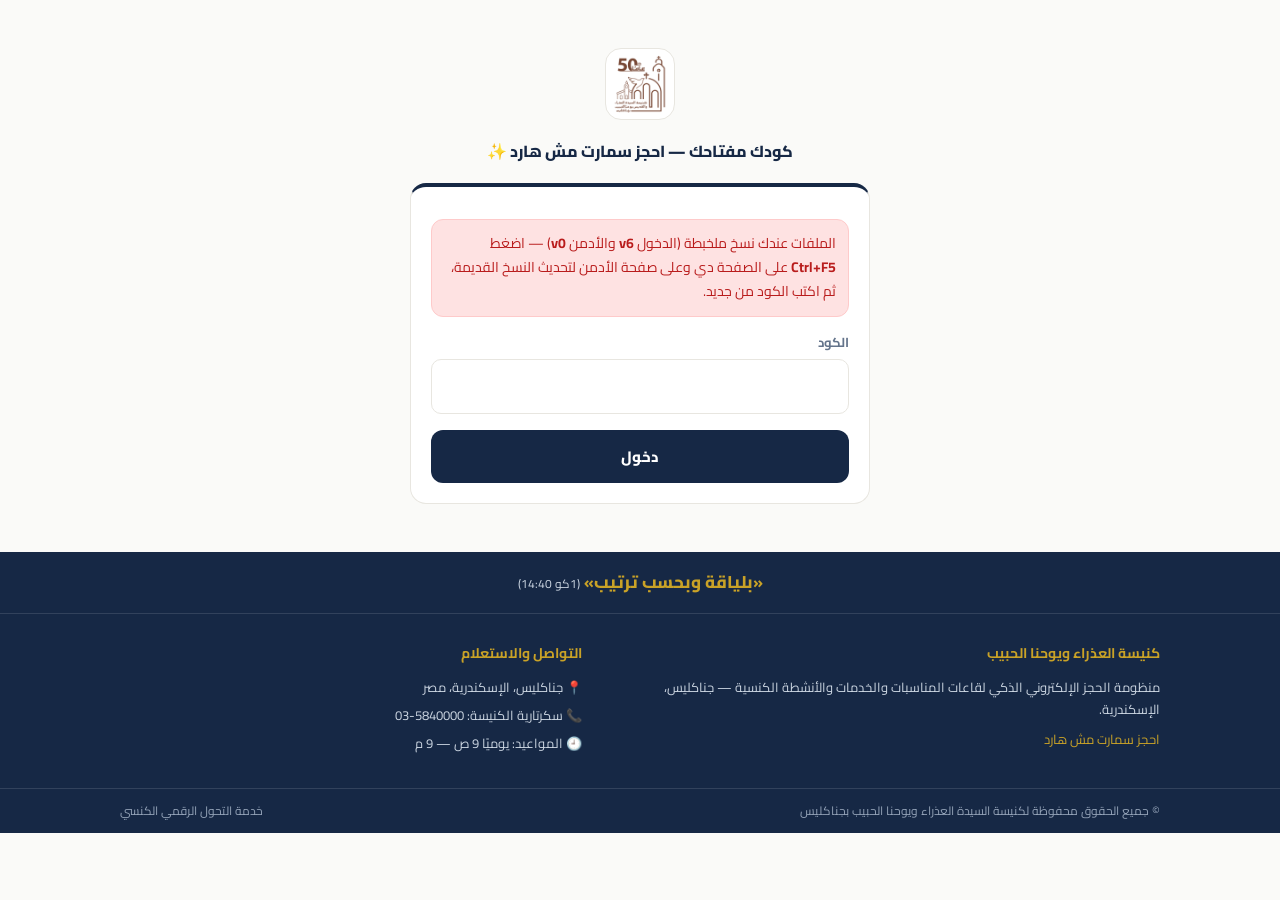
<file: confirm.html>
<!DOCTYPE html>
<html lang="ar" dir="rtl">
<head>
<meta charset="UTF-8">
<meta name="viewport" content="width=device-width, initial-scale=1">
<meta http-equiv="Cache-Control" content="no-cache, no-store, must-revalidate">
<meta http-equiv="Pragma" content="no-cache">
<meta http-equiv="Expires" content="0">
<title>تأكيدك — اعرض الكود على أمين القاعة</title>
<link rel="icon" href="assets/logo.png">
<link rel="preconnect" href="https://fonts.googleapis.com">
<link href="https://fonts.googleapis.com/css2?family=Cairo:wght@400;600;700;800;900&display=swap" rel="stylesheet">
<link rel="stylesheet" href="css/style.css">
</head>
<body>
<a class="skip" href="#main">تخطَّ إلى المحتوى</a>
<header class="top">
  <div class="top-in">
    <div class="brand">
      <img src="assets/logo.png" alt="شعار الكنيسة — 50 عامًا">
      <div class="t">تذكرتي<small id="tSub">تأكيد الحجز</small></div>
    </div>
    <nav class="menu" aria-label="التنقل الرئيسي">
      <a href="halls.html">القاعات</a>
      <a href="booking.html">احجز</a>
      <a class="on" href="confirm.html">تأكيدي</a>
    </nav>
    <div class="badges">
      <a class="iconbtn" href="index.html" aria-label="الدخول بالكود">👤</a>
      <a class="cta" href="halls.html">القاعات</a>
    </div>
  </div>
</header>

<main id="main" class="wrap">
  <section class="sec">
    <div style="text-align:center;max-width:640px;margin:0 auto">
      <span class="eyebrow">⚙️ منظومة الحجز والتوزيع الذكي للقاعات</span>
      <h1 style="font-size:34px">تأكيدك — اعرض الكود على أمين القاعة</h1>
      <p class="sub" style="margin-inline:auto">تم تأكيد حجز القاعة بنجاح. يُرجى إبراز كود الحجز الرقمي لمسؤول القاعة عند الاستلام لفتح الأبواب وتشغيل التجهيزات.</p>
    </div>
    <div class="phone-wrap" style="margin-top:20px">
      <div class="ticket-card" id="ticket" aria-live="polite"></div>
      <div>
        <div class="panel"><b>مشغول؟ أو أُلغيتم ميعاد الخدمة؟</b>
          <p style="font-size:13px;color:var(--muted)">زرار التنازل يُتيح القاعة فورًا لباقي خدمات الكنيسة المحتاجة دون مراجعات ورقية، ويحفظ حق خدمتك في نقاط الالتزام الكنسي.</p>
          <p style="font-size:13px;color:var(--muted)">«كُلُّ شَيْءٍ فَلْيَكُنْ بِلِيَاقَةٍ وَبِحَسَبِ تَرْتِيبٍ»</p>
        </div>
        <div class="panel"><b>⚡ طارئ؟ محتاج تبديل فوري؟</b>
          <p style="font-size:13px;color:var(--muted)" id="altInfo">يوجد حاليًا قاعات متاحتان في نفس الفترة الزمنية — يمكنك التحويل إليهما بضغطة زر واحدة.</p>
          <div style="margin-top:10px"><a class="btn btn-ok btn-block" href="halls.html" id="altBtn">← قاعات فاضية الآن</a></div>
        </div>
      </div>
    </div>
  </section>
</main>

<footer>
  <div class="footer-verse">«بلياقة وبحسب ترتيب» <small>(1كو 14:40)</small></div>
  <div class="footer-main"><div class="wrap footer-grid">
    <div class="footer-col">
      <h3>كنيسة العذراء ويوحنا الحبيب</h3>
      <p>منظومة الحجز الإلكتروني الذكي لقاعات المناسبات والخدمات والأنشطة الكنسية — جناكليس، الإسكندرية.</p>
      <p class="gold">احجز سمارت مش هارد</p>
    </div>
    <div class="footer-col">
      <h3>التواصل والاستعلام</h3>
      <ul>
        <li>📍 جناكليس، الإسكندرية، مصر</li>
        <li>📞 سكرتارية الكنيسة: <span dir="ltr">03-5840000</span></li>
        <li>🕘 المواعيد: يوميًا 9 ص — 9 م</li>
      </ul>
    </div>
  </div></div>
  <div class="footer-bottom"><div class="wrap bottom-in">
    <span>© جميع الحقوق محفوظة لكنيسة السيدة العذراء ويوحنا الحبيب بجناكليس</span>
    <span>خدمة التحول الرقمي الكنسي</span>
  </div></div>
</footer>

<script src="js/store.js?v=6"></script>
<script>
(function () {
  // Code-only area: no session (service or secretary) -> back to the gate.
  if (!window.Store || !Store.getSession()) { location.href = 'index.html?why=session'; return; }
  var db = Store.load();
  var code = new URLSearchParams(location.search).get('code');
  var b = db.bookings.find(function (x) { return x.code === code; }) || db.bookings.slice(-1)[0];
  var box = document.getElementById('ticket');

  if (!b) {
    box.innerHTML = '<div class="big-check" style="background:var(--muted)">؟</div><b>لا يوجد حجز بعد</b>' +
      '<p style="color:var(--muted);font-size:14px">احجز أولًا من صفحة الحجز وستظهر تذكرتك هنا.</p>' +
      '<a class="btn btn-p btn-block" href="booking.html">احجز الآن</a>';
    return;
  }

  document.getElementById('tSub').textContent = b.code;
  function endTime(s, h) {
    var sp = String(s || '').split(':');
    var hh = (+sp[0] || 0) + (+h || 0);
    return String(hh).padStart(2, '0') + ':' + (sp[1] || '00');
  }
  var free = db.rooms.filter(function (r) { return r.status === 'available' && r.id !== b.roomId; }).length;
  document.getElementById('altBtn').textContent = '← ' + free + ' قاعة فاضية الآن';
  document.getElementById('altInfo').textContent = 'يوجد حاليًا ' + free + ' قاعات متاحة — يمكنك التحويل إليها بضغطة زر واحدة دون الحاجة للتسجيل مجددًا.';

  box.innerHTML =
    '<div class="big-check" aria-hidden="true">✓</div>' +
    '<b style="color:var(--green)">تم تأكيد الحجز بنجاح</b>' +
    '<h2 style="font-size:26px;margin:6px 0">' + Store.esc(b.serviceName) + '</h2>' +
    '<p style="font-size:13px;color:var(--muted)">قاعة ' + Store.esc(b.roomName) + ' • ' + Store.esc(b.date) + ' • ' + Store.t12(b.start) + '–' + Store.t12(endTime(b.start, b.hours)) + ' • ' + Store.esc(b.count) + ' فرد</p>' +
    '<div class="code-panel" dir="ltr">' + Store.esc(b.code) + '<div style="font-size:10px;letter-spacing:4px;color:#cbd5e1">SCAN AT CHECK-IN</div></div>' +
    '<p style="font-size:12px;color:var(--muted)">الحالة: ' + Store.esc(Store.STATUS_AR[b.status] || b.status) + '</p>' +
    '<button class="btn btn-p btn-block" id="waive">⤓ تنازل عن الميعاد</button>' +
    '<a class="btn btn-o btn-block" style="margin-top:8px" href="booking.html">⇄ نقل إلى ميعاد / قاعة أخرى</a>';

  document.getElementById('waive').addEventListener('click', function () {
    if (!confirm('تأكيد التنازل عن هذا الميعاد؟ ستعود القاعة متاحة فورًا.')) return;
    b.status = 'cancelled'; Store.save(db); location.reload();
  });
})();
</script>
</body>
</html>
</file>
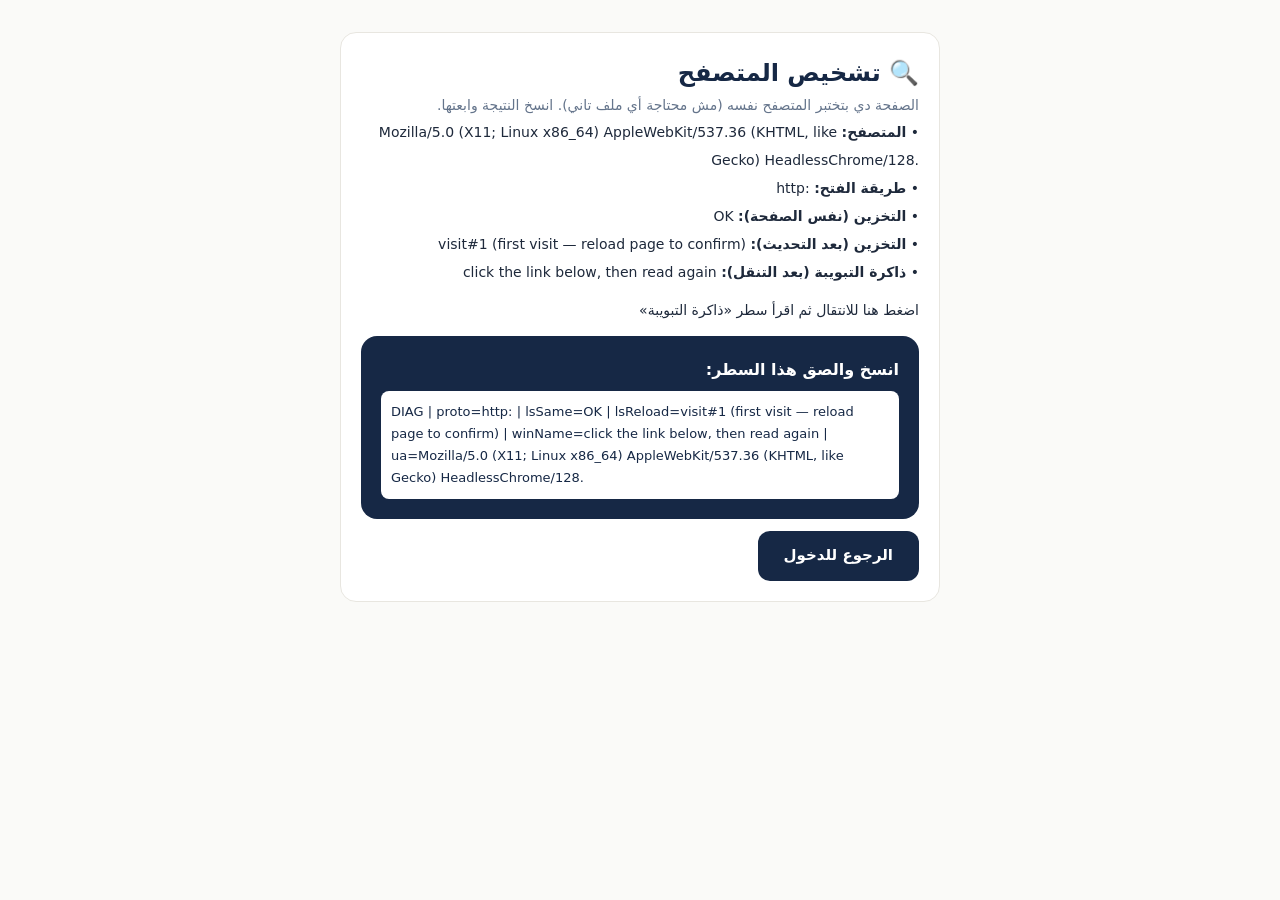
<file: diag.html>
<!DOCTYPE html>
<html lang="ar" dir="rtl">
<head>
<meta charset="UTF-8">
<meta name="viewport" content="width=device-width, initial-scale=1">
<meta http-equiv="Cache-Control" content="no-cache, no-store, must-revalidate">
<meta http-equiv="Pragma" content="no-cache">
<meta http-equiv="Expires" content="0">
<title>تشخيص المتصفح</title>
<link rel="icon" href="assets/logo.png">
<link rel="stylesheet" href="css/style.css">
</head>
<body>
<main class="wrap" style="max-width:640px;padding-top:32px">
  <div class="panel">
    <h2 style="color:var(--navy)">🔍 تشخيص المتصفح</h2>
    <p style="font-size:14px;color:var(--muted)">الصفحة دي بتختبر المتصفح نفسه (مش محتاجة أي ملف تاني). انسخ النتيجة وابعتها.</p>
    <div id="out" style="font-size:14px;line-height:2"></div>
    <div class="panel" style="margin-top:12px;background:var(--navy);color:#fff;border:0">
      <b>انسخ والصق هذا السطر:</b>
      <p id="copyline" dir="ltr" style="text-align:left;background:#fff;color:var(--navy);border-radius:8px;padding:10px;margin-top:8px;font-size:13px">…</p>
    </div>
    <a class="btn btn-p" style="margin-top:12px" href="index.html">الرجوع للدخول</a>
  </div>
</main>
<script>
(function () {
  var r = {};
  r.ua = navigator.userAgent.slice(0, 90);
  r.proto = location.protocol;
  // 1. localStorage same-page
  try { localStorage.setItem('__t', '1'); r.lsSame = localStorage.getItem('__t') === '1' ? 'OK' : 'READ-FAIL'; localStorage.removeItem('__t'); }
  catch (e) { r.lsSame = 'BLOCKED'; }
  // 2. localStorage across reload (counter)
  try {
    var n = parseInt(localStorage.getItem('__c') || '0', 10) + 1;
    localStorage.setItem('__c', String(n));
    r.lsReload = 'visit#' + n + (n > 1 ? ' (PERSISTS)' : ' (first visit — reload page to confirm)');
  } catch (e) { r.lsReload = 'BLOCKED'; }
  // 3. window.name across navigation (?from=1 means we came back via link)
  var q = new URLSearchParams(location.search);
  if (q.get('from') === '1') {
    r.winName = (window.name || '') === 'DIAG-PING' ? 'OK' : 'EMPTY(' + (window.name || '').slice(0, 20) + ')';
  } else {
    window.name = 'DIAG-PING';
    r.winName = 'click the link below, then read again';
  }
  var rows = [
    ['المتصفح', r.ua], ['طريقة الفتح', r.proto],
    ['التخزين (نفس الصفحة)', r.lsSame],
    ['التخزين (بعد التحديث)', r.lsReload],
    ['ذاكرة التبويبة (بعد التنقل)', r.winName]
  ];
  document.getElementById('out').innerHTML = rows.map(function (x) {
    return '<div>• <b>' + x[0] + ':</b> <span dir="auto">' + x[1] + '</span></div>';
  }).join('') + '<div style="margin-top:10px"><a href="diag.html?from=1">اضغط هنا للانتقال ثم اقرأ سطر «ذاكرة التبويبة»</a></div>';
  document.getElementById('copyline').textContent =
    'DIAG | proto=' + r.proto + ' | lsSame=' + r.lsSame + ' | lsReload=' + r.lsReload + ' | winName=' + r.winName + ' | ua=' + r.ua;
})();
</script>
</body>
</html>
</file>
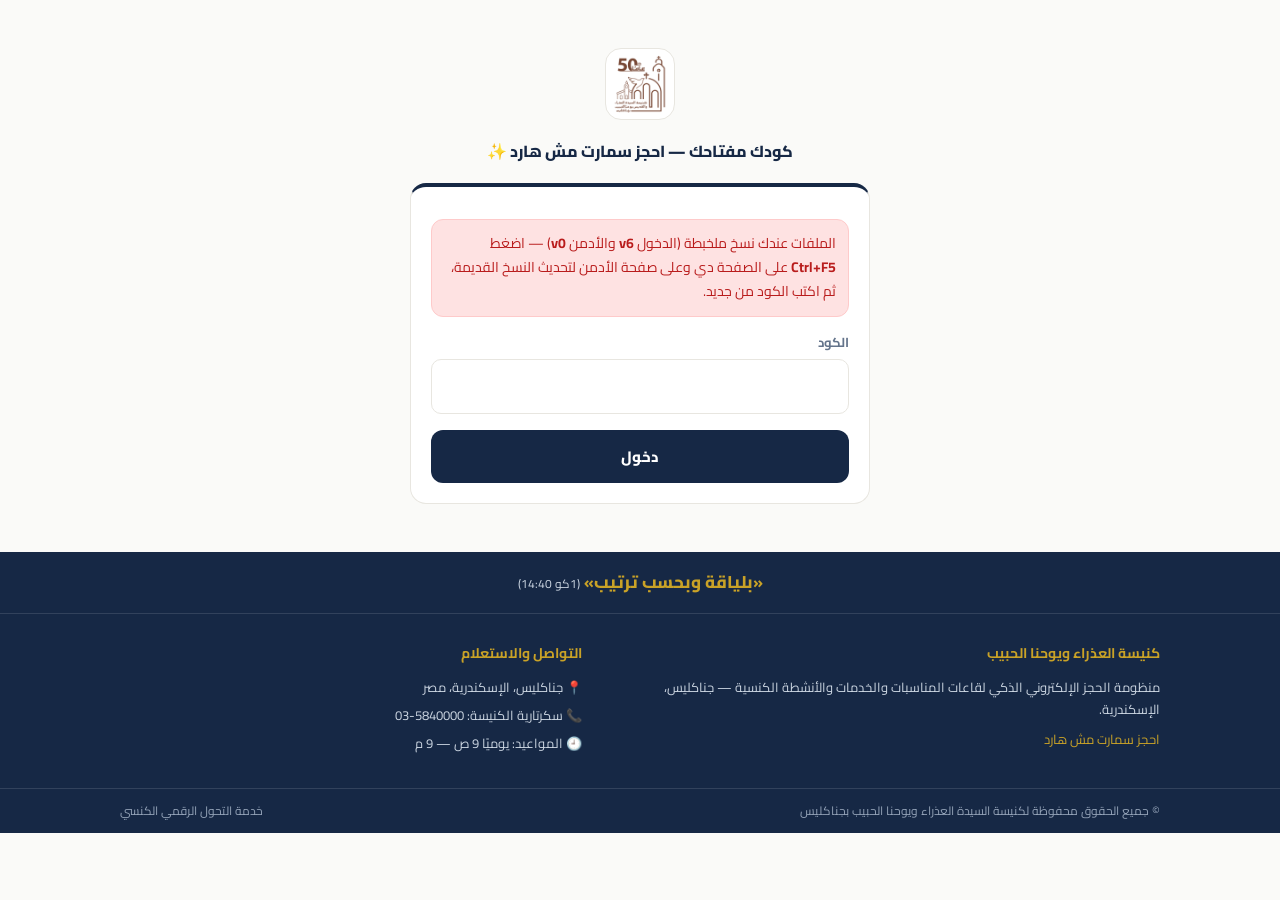
<file: halls.html>
<!DOCTYPE html>
<html lang="ar" dir="rtl">
<head>
<meta charset="UTF-8">
<meta name="viewport" content="width=device-width, initial-scale=1">
<meta http-equiv="Cache-Control" content="no-cache, no-store, must-revalidate">
<meta http-equiv="Pragma" content="no-cache">
<meta http-equiv="Expires" content="0">
<title>القاعات — احجز سمارت مش هارد</title>
<link rel="icon" href="assets/logo.png">
<link rel="preconnect" href="https://fonts.googleapis.com">
<link href="https://fonts.googleapis.com/css2?family=Cairo:wght@400;600;700;800;900&display=swap" rel="stylesheet">
<link rel="stylesheet" href="css/style.css">
</head>
<body>
<a class="skip" href="#main">تخطَّ إلى المحتوى</a>
<header class="top">
  <div class="top-in">
    <div class="brand">
      <img src="assets/logo.png" alt="شعار الكنيسة — 50 عامًا">
      <div class="t">القاعات<small id="hallSub">سعة وحالة فقط</small></div>
    </div>
    <nav class="menu" aria-label="التنقل الرئيسي">
      <a class="on" href="halls.html">القاعات</a>
      <a href="booking.html">احجز</a>
      <a href="confirm.html">تأكيدي</a>
    </nav>
    <div class="badges">
      <a class="iconbtn" href="index.html" aria-label="الدخول بالكود">👤</a>
      <a class="cta" href="booking.html">احجز الآن</a>
    </div>
  </div>
</header>

<main id="main" class="wrap">
  <section class="sec">
    <h2>القاعات — <span id="countTitle">0 قاعة</span></h2>
    <p>استعراض مباشر لجميع قاعات الكنيسة وسعتها وحالتها. 🟢 متاح • 🔴 محجوز • 🟡 مراجعة • ⚪ 60+ فقط</p>
    <div class="toolbar" role="search">
      <input type="search" id="q" aria-label="ابحث باسم القاعة أو الدور">
      <button class="chip on" data-f="all">الكل <span id="nAll">0</span></button>
      <button class="chip" data-f="big">الكبيرة (60+)</button>
      <button class="chip" data-f="mid">المتوسطة (30-50)</button>
      <button class="chip" data-f="small">الصغيرة (20-30)</button>
      <button class="chip" data-f="free">● المتاحة حاليًا</button>
    </div>
    <div id="list"></div>
  </section>
</main>

<footer>
  <div class="footer-verse">«بلياقة وبحسب ترتيب» <small>(1كو 14:40)</small></div>
  <div class="footer-main"><div class="wrap footer-grid">
    <div class="footer-col">
      <h3>كنيسة العذراء ويوحنا الحبيب</h3>
      <p>منظومة الحجز الإلكتروني الذكي لقاعات المناسبات والخدمات والأنشطة الكنسية — جناكليس، الإسكندرية.</p>
      <p class="gold">احجز سمارت مش هارد</p>
    </div>
    <div class="footer-col">
      <h3>التواصل والاستعلام</h3>
      <ul>
        <li>📍 جناكليس، الإسكندرية، مصر</li>
        <li>📞 سكرتارية الكنيسة: <span dir="ltr">03-5840000</span></li>
        <li>🕘 المواعيد: يوميًا 9 ص — 9 م</li>
      </ul>
    </div>
  </div></div>
  <div class="footer-bottom"><div class="wrap bottom-in">
    <span>© جميع الحقوق محفوظة لكنيسة السيدة العذراء ويوحنا الحبيب بجناكليس</span>
    <span>خدمة التحول الرقمي الكنسي</span>
  </div></div>
</footer>

<script src="js/store.js?v=6"></script>
<script>
(function () {
  // Code-only area: no session (service or secretary) -> back to the gate.
  if (!window.Store || !Store.getSession()) { location.href = 'index.html?why=session'; return; }
  var db = Store.load();
  var list = document.getElementById('list');
  var filter = 'all';

  function bucket(r) {
    if (r.capacity >= 60) return 'big';
    if (r.capacity >= 30) return 'mid';
    return 'small';
  }
  function statusPill(r) {
    if (r.capacity >= 60) return '<span class="st lock">60+ فقط</span>';
    if (r.status === 'available') return '<span class="st free">● متاحة</span>';
    if (r.status === 'booked') return '<span class="st busy">● محجوزة</span>';
    return '<span class="st pend">● مراجعة سكرتارية</span>';
  }
  function actionBtn(r) {
    if (r.status === 'available') return '<div class="foot"><a class="btn btn-p btn-block" href="booking.html?room=' + encodeURIComponent(r.id) + '">📅 احجز الآن</a></div>';
    if (r.status === 'booked') return '<div class="foot"><button class="btn btn-o btn-block" data-notify="' + Store.esc(r.id) + '">🔔 طلب تنبيه عند الإخلاء</button></div>';
    return '<div class="foot"><button class="btn btn-o btn-block" disabled>⌛ قيد المراجعة</button></div>';
  }

  function render() {
    document.getElementById('countTitle').textContent = db.rooms.length + ' قاعة';
    document.getElementById('hallSub').textContent = db.rooms.length + ' قاعة • سعة وحالة فقط';
    document.getElementById('nAll').textContent = db.rooms.length;
    var q = (document.getElementById('q').value || '').trim();

    if (!db.rooms.length) {
      list.innerHTML = '<div class="empty" role="status"><div class="big" aria-hidden="true">🏛️</div>' +
        '<b>لا توجد قاعات بعد</b>' +
        '<p>ابدأ من الصفر: القاعات تُضاف من حساب السكرتارية فقط.<br>ادخل بكود السكرتارية من شاشة الدخول ثم أضف أول قاعة (الاسم + السعة + الدور).</p>' +
        '<div class="actions" style="justify-content:center"><a class="btn btn-p" href="index.html">تسجيل الدخول بالكود</a></div></div>';
      return;
    }

    var rows = db.rooms.filter(function (r) {
      if (filter === 'free' && r.status !== 'available') return false;
      if ((filter === 'big' || filter === 'mid' || filter === 'small') && bucket(r) !== filter) return false;
      if (q && (r.name + ' ' + (r.floor || '')).indexOf(q) === -1) return false;
      return true;
    });

    if (!rows.length) {
      list.innerHTML = '<div class="empty" role="status"><div class="big" aria-hidden="true">🔍</div><b>لا نتائج مطابقة</b><p>جرّب كلمة بحث مختلفة أو غيّر الفلتر.</p></div>';
      return;
    }

    list.innerHTML = '<div class="halls">' + rows.map(function (r) {
      return '<article class="hall"><div class="top-row"><div><b>قاعة ' + Store.esc(r.name) + '</b>' +
        '<small>' + Store.esc(r.floor || '—') + '</small></div>' + statusPill(r) + '</div>' +
        '<div class="meta">👥 السعة: <b>' + Store.esc(r.capacity) + ' فرد</b>' +
        (r.equipment ? '<br>🛠️ ' + Store.esc(r.equipment) : '') + '</div>' + actionBtn(r) + '</article>';
    }).join('') + '</div>';
  }

  document.querySelectorAll('.chip').forEach(function (c) {
    c.addEventListener('click', function () {
      document.querySelectorAll('.chip').forEach(function (x) { x.classList.remove('on'); });
      c.classList.add('on'); filter = c.dataset.f; render();
    });
  });
  document.getElementById('q').addEventListener('input', render);
  list.addEventListener('click', function (e) {
    var b = e.target.closest('[data-notify]');
    if (b) alert('تم تسجيل طلب التنبيه — ستصلك رسالة فور إخلاء القاعة.');
  });
  render();
})();
</script>
</body>
</html>
</file>
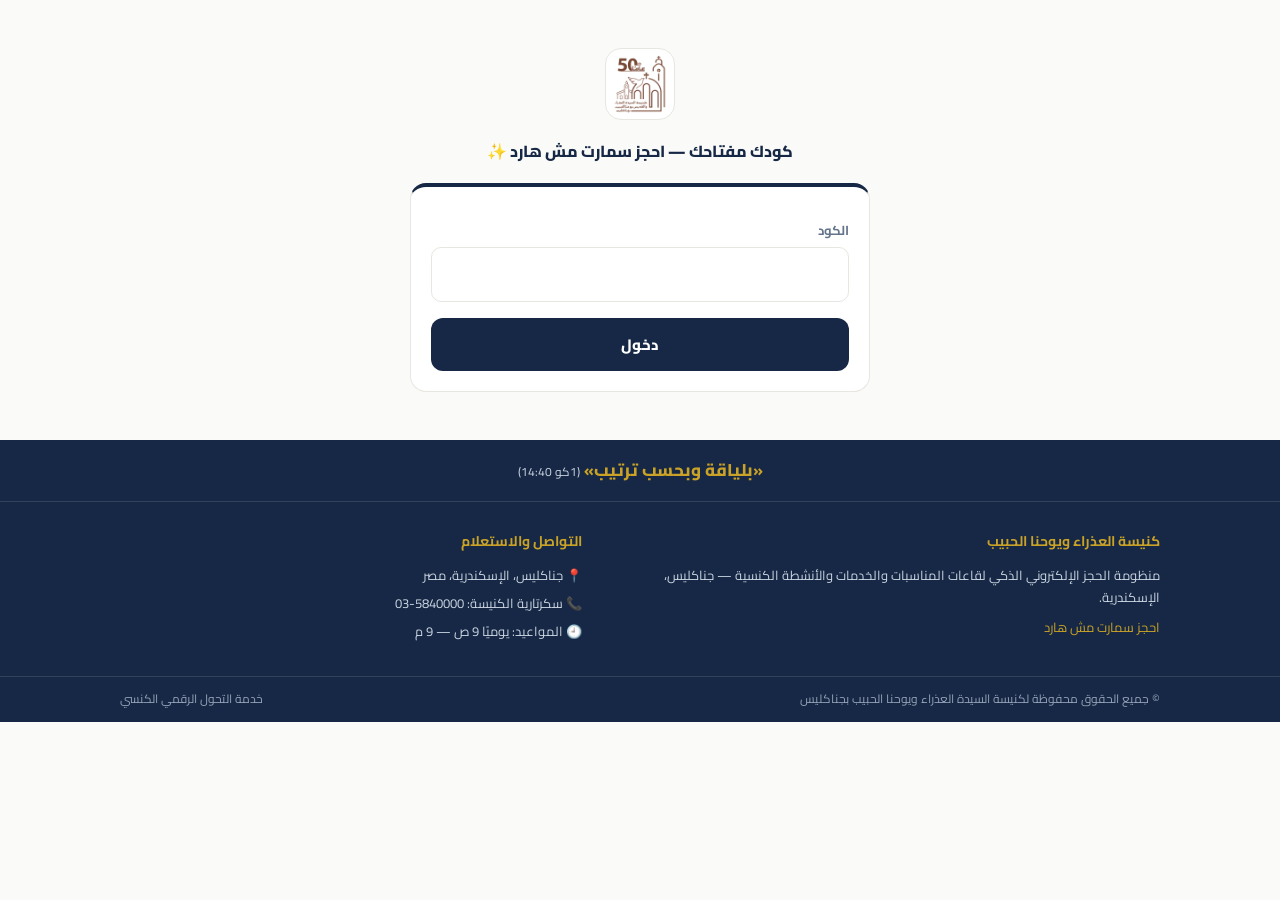
<file: login.html>
<!DOCTYPE html>
<html lang="ar" dir="rtl">
<head>
<meta charset="UTF-8">
<meta name="viewport" content="width=device-width, initial-scale=1">
<meta http-equiv="Cache-Control" content="no-cache, no-store, must-revalidate">
<meta http-equiv="Pragma" content="no-cache">
<meta http-equiv="Expires" content="0">
<meta http-equiv="refresh" content="0; url=index.html">
<title>تسجيل الدخول — جارٍ التحويل</title>
<link rel="icon" href="assets/logo.png">
<link rel="stylesheet" href="css/style.css">
</head>
<body>
<main class="wrap" style="text-align:center;padding:60px 20px">
  <p>جارٍ تحويلك لشاشة الدخول… <a href="index.html" style="color:var(--navy);font-weight:800">اضغط هنا إن لم يتم التحويل</a></p>
</main>
<script>location.replace('index.html');</script>
</body>
</html>
</file>
<file: css/style.css>
/* احجز سمارت مش هارد — shared design system (RTL, responsive, no dependencies) */
:root{
  --navy:#162845; --navy-2:#0f1e36; --gold:#C9A227; --gold-soft:#f5e9c8;
  --ink:#1e293b; --muted:#64748b; --bg:#fafaf8; --card:#ffffff; --line:#e8e6e0;
  --green:#16a34a; --green-bg:#dcfce7; --red:#dc2626; --red-bg:#fee2e2;
  --amber:#d97706; --amber-bg:#fef3c7; --slate-bg:#eef2f7;
  --r-lg:22px; --r-md:16px; --r-sm:12px; --r-pill:99px;
  --shadow:0 10px 30px rgba(22,40,69,.08);
  --max:1080px;
}
*{box-sizing:border-box;margin:0;padding:0}
html{scroll-behavior:smooth}
body{font-family:'Cairo','Segoe UI',system-ui,Tahoma,sans-serif;background:var(--bg);color:var(--ink);direction:rtl;line-height:1.7;-webkit-font-smoothing:antialiased}
a{color:inherit;text-decoration:none}
img{max-width:100%}
.wrap{max-width:var(--max);margin:0 auto;padding:0 20px}
:focus-visible{outline:3px solid var(--gold);outline-offset:2px;border-radius:6px}
.skip{position:absolute;right:-9999px;top:0;background:var(--navy);color:#fff;padding:8px 16px;z-index:99;border-radius:0 0 10px 10px}
.skip:focus{right:12px}

/* header */
header.top{background:#fff;border-bottom:1px solid var(--line);position:sticky;top:0;z-index:20}
.top-in{max-width:var(--max);margin:0 auto;padding:10px 20px;display:flex;align-items:center;justify-content:space-between;gap:12px}
.brand{display:flex;align-items:center;gap:10px}
.brand img{height:48px;width:auto;border-radius:10px;background:#fff;object-fit:contain;border:1px solid var(--line)}
.brand .t{font-size:14px;font-weight:800;color:var(--navy);line-height:1.4}
.brand .t small{display:block;font-weight:400;color:var(--muted);font-size:11px}
nav.menu{display:flex;gap:4px;flex-wrap:wrap}
nav.menu a{padding:8px 16px;border-radius:10px;font-size:14px;color:var(--muted);font-weight:600}
nav.menu a.on{background:var(--navy);color:#fff}
nav.menu a:hover:not(.on){background:var(--slate-bg);color:var(--navy)}
.cta{background:var(--navy);color:#fff!important;padding:9px 22px;border-radius:var(--r-sm);font-weight:800;font-size:14px;border:0;cursor:pointer;white-space:nowrap}
.cta.gold{background:var(--gold);color:var(--navy)!important}
.iconbtn{display:inline-flex;align-items:center;justify-content:center;width:40px;height:40px;border-radius:50%;background:var(--navy);color:#fff;font-size:18px;flex:none}
.iconbtn:hover{background:var(--navy-2)}
.userchip{display:flex;align-items:center;gap:8px;font-size:13px;color:var(--muted)}

/* hero / sections */
.hero{padding:36px 0 8px}
.hero-grid{display:grid;grid-template-columns:1.1fr .9fr;gap:24px;align-items:center}
.eyebrow{display:inline-block;background:#fff;border:1px solid var(--line);border-radius:var(--r-pill);padding:5px 14px;font-size:12px;color:var(--muted);margin-bottom:12px}
h1{font-size:44px;line-height:1.35;color:var(--navy);font-weight:900}
h1 em{color:var(--gold);font-style:normal}
.sub{color:var(--muted);margin:10px 0 18px;font-size:15px;max-width:46ch}
.actions{display:flex;gap:10px;flex-wrap:wrap}
.btn{display:inline-block;padding:12px 26px;border-radius:var(--r-sm);font-weight:800;font-size:15px;border:0;cursor:pointer;font-family:inherit;text-align:center}
.btn-p{background:var(--navy);color:#fff}
.btn-p:hover{background:var(--navy-2)}
.btn-g{background:var(--gold);color:var(--navy)}
.btn-o{background:#fff;border:1.5px solid var(--line);color:var(--navy)}
.btn-o:hover{border-color:var(--navy)}
.btn-ok{background:var(--green);color:#fff}
.btn-block{width:100%}
.btn[disabled]{opacity:.5;cursor:not-allowed}
.logos-row{display:flex;gap:10px;margin-top:18px;align-items:center;flex-wrap:wrap}
.logos-row img{height:54px;border-radius:12px;border:1px solid var(--line);background:#fff;padding:4px;width:auto}
.logos-row span{font-size:12px;color:var(--muted)}

.ticket{background:var(--navy);color:#fff;border-radius:var(--r-lg);padding:24px;position:relative;overflow:hidden;box-shadow:var(--shadow)}
.ticket::before{content:'';position:absolute;top:-40px;left:-40px;width:160px;height:160px;background:var(--gold);opacity:.18;border-radius:50%}
.ticket .row{display:flex;justify-content:space-between;align-items:center;margin:8px 0;gap:10px;flex-wrap:wrap}
.ticket .code{background:#fff;color:var(--navy);border-radius:10px;padding:8px 14px;font-weight:900;letter-spacing:1px}
.pill{font-size:12px;padding:4px 12px;border-radius:var(--r-pill);background:rgba(255,255,255,.14);font-weight:700}
.pill.ok{background:var(--green);color:#fff}
.pill.warn{background:var(--amber);color:#fff}

.sec{margin:30px 0}
.sec h2{color:var(--navy);font-size:22px;margin-bottom:4px}
.sec>p{color:var(--muted);font-size:14px;margin-bottom:14px}
.cards{display:grid;grid-template-columns:repeat(4,1fr);gap:12px}
.card{background:#fff;border:1px solid var(--line);border-radius:var(--r-md);padding:18px 14px;text-align:center}
.card .ic{font-size:26px}
.card b{display:block;color:var(--navy);font-size:14px;margin:6px 0 2px}
.card span{font-size:12px;color:var(--muted)}

/* halls */
.toolbar{background:#fff;border:1px solid var(--line);border-radius:var(--r-md);padding:12px;display:flex;gap:8px;flex-wrap:wrap;align-items:center;margin-bottom:14px}
.toolbar input[type=search]{flex:1;min-width:200px}
.chip{border:1.5px solid var(--line);background:#fff;border-radius:var(--r-pill);padding:7px 14px;font-size:13px;font-weight:700;color:var(--muted);cursor:pointer;font-family:inherit}
.chip.on{background:var(--navy);border-color:var(--navy);color:#fff}
.halls{display:grid;grid-template-columns:repeat(3,1fr);gap:12px}
.hall{background:#fff;border:1px solid var(--line);border-radius:var(--r-md);padding:16px;display:flex;flex-direction:column;gap:10px}
.hall .top-row{display:flex;justify-content:space-between;align-items:flex-start;gap:8px}
.hall b{color:var(--navy);font-size:16px;display:block}
.hall small{color:var(--muted);font-size:12px}
.hall .meta{font-size:13px;color:var(--muted);border-top:1px dashed var(--line);padding-top:10px}
.hall .foot{margin-top:auto}
.st{font-size:12px;font-weight:800;padding:6px 14px;border-radius:var(--r-pill);white-space:nowrap}
.st.free{background:var(--green-bg);color:#15803d}.st.busy{background:var(--red-bg);color:#b91c1c}
.st.pend{background:var(--amber-bg);color:#92400e}.st.lock{background:#e2e8f0;color:#475569}

/* empty state */
.empty{background:#fff;border:1.5px dashed var(--line);border-radius:var(--r-md);padding:48px 24px;text-align:center;color:var(--muted)}
.empty .big{font-size:44px;margin-bottom:8px}
.empty b{color:var(--navy);font-size:17px;display:block;margin-bottom:4px}
.empty p{font-size:14px;margin-bottom:16px}

/* forms */
.panel{background:#fff;border:1px solid var(--line);border-radius:var(--r-md);padding:20px}
.panel + .panel{margin-top:12px}
label.lbl{font-size:13px;color:var(--muted);display:block;margin:12px 0 6px;font-weight:700}
input,select,textarea{width:100%;padding:12px;border-radius:10px;border:1.5px solid var(--line);font-family:inherit;font-size:15px;background:#fff;color:var(--ink)}
input:focus,select:focus,textarea:focus{border-color:var(--navy);outline:none}
textarea{resize:vertical;min-height:70px}
.frow{display:grid;grid-template-columns:1fr 1fr;gap:12px}
.hint{background:#fffbeb;border:1px solid #fde68a;border-radius:12px;padding:12px;font-size:13px;color:#92400e;margin-top:12px}
.note{background:var(--slate-bg);border-radius:12px;padding:12px;font-size:13px;color:var(--muted);margin-top:12px}
.err{background:var(--red-bg);border:1px solid #fecaca;color:#b91c1c;border-radius:12px;padding:12px;font-size:14px;margin-top:12px;display:none}
.err.show{display:block}
.okmsg{background:var(--green-bg);border:1px solid #bbf7d0;color:#15803d;border-radius:12px;padding:12px;font-size:14px;margin-top:12px;display:none}
.okmsg.show{display:block}

/* tables */
.tbl-wrap{overflow-x:auto;border:1px solid var(--line);border-radius:var(--r-md);background:#fff}
table.grid{width:100%;border-collapse:separate;border-spacing:0 8px;padding:0 12px 12px;min-width:640px}
table.grid th{font-size:12px;color:var(--muted);font-weight:400;padding:10px 4px 2px}
table.grid td{background:#fff;border:1px solid var(--line);padding:10px;text-align:center;font-size:13px}
table.grid td:first-child{border-radius:0 12px 12px 0;font-weight:800;color:var(--navy)}
table.grid td:last-child{border-radius:12px 0 0 12px}
.dot{display:inline-block;min-width:64px;padding:5px 10px;border-radius:8px;color:#fff;font-size:12px;font-weight:800}
.dot.g{background:var(--green)}.dot.r{background:var(--red)}.dot.y{background:#eab308;color:#162845}
.rowbtns{display:flex;gap:6px;justify-content:center;flex-wrap:wrap}
/* per-day hour controls inside the week table */
.cell-line{display:flex;align-items:center;justify-content:center;gap:5px;margin:3px 0;font-size:12px;flex-wrap:wrap}
.blk-tag{background:#e2e8f0;color:#475569;border-radius:8px;padding:3px 8px;font-weight:800;font-size:11px}
.blk-form{display:flex;gap:4px;margin-top:6px;align-items:center;justify-content:center;flex-wrap:wrap}
.blk-form input[type=time]{width:auto;padding:5px 6px;font-size:12px;border-radius:8px}
.linkbtn{background:none;border:0;color:var(--navy);font-weight:800;font-size:12px;cursor:pointer;font-family:inherit;text-decoration:underline}
.mini{font-size:12px;padding:6px 12px;border-radius:8px;border:0;cursor:pointer;font-weight:800;font-family:inherit}
.mini.ok{background:var(--green);color:#fff}.mini.no{background:var(--red);color:#fff}.mini.mv{background:var(--gold);color:var(--navy)}.mini.dim{background:var(--slate-bg);color:var(--navy)}

/* login */
.login-wrap{max-width:460px;margin:48px auto}
.login-logo{text-align:center;margin-bottom:18px}
.login-logo img{height:72px;border-radius:16px;border:1px solid var(--line);background:#fff;padding:6px}
.gate-tag{text-align:center;color:var(--navy);font-weight:800;font-size:16px;margin:10px 0 0}
.req-list{display:flex;flex-direction:column;gap:10px}
.req{background:#fff;border:1px solid var(--line);border-radius:var(--r-md);padding:14px 16px;display:flex;justify-content:space-between;align-items:center;gap:10px;flex-wrap:wrap}
.req b{color:var(--navy);font-size:14px}
.req small{color:var(--muted);font-size:12px;display:block}

/* ticket confirm */
.phone-wrap{display:grid;grid-template-columns:380px 1fr;gap:20px;align-items:start}
.ticket-card{background:#fff;border:1px solid var(--line);border-radius:24px;padding:26px 20px;text-align:center;box-shadow:var(--shadow)}
.big-check{width:72px;height:72px;background:var(--green);color:#fff;border-radius:50%;font-size:34px;display:flex;align-items:center;justify-content:center;margin:10px auto}
.code-panel{background:var(--navy);color:var(--gold);border-radius:14px;padding:16px;margin:14px 0;font-size:24px;font-weight:900;letter-spacing:2px}

/* footer (from design screens) */
footer{margin:40px 0 0;background:var(--navy);color:#cbd5e1;font-size:13px}
.footer-verse{text-align:center;color:var(--gold);font-weight:800;font-size:17px;padding:16px 20px;border-bottom:1px solid rgba(255,255,255,.12)}
.footer-verse small{color:#cbd5e1;font-weight:400;font-size:12px}
.footer-main{padding:28px 0}
.footer-grid{display:grid;grid-template-columns:1.2fr 1fr;gap:24px;text-align:right}
.footer-col h3{color:var(--gold);font-size:14px;margin-bottom:10px}
.footer-col p{font-size:13px;margin-bottom:8px}
.footer-col .gold{color:var(--gold)}
.footer-col ul{list-style:none}
.footer-col ul li{margin-bottom:6px;font-size:13px}
.footer-col a:hover{color:#fff}
.footer-bottom{border-top:1px solid rgba(255,255,255,.12);padding:12px 0;font-size:12px;color:#94a3b8}
.bottom-in{display:flex;justify-content:space-between;gap:8px;flex-wrap:wrap}

.admin-bar{background:var(--navy);color:#fff;border-radius:var(--r-md);padding:14px 18px;display:flex;justify-content:space-between;align-items:center;gap:10px;flex-wrap:wrap;margin-top:20px}
.admin-bar .who{font-weight:800}
.badges{display:flex;gap:8px;align-items:center;flex-wrap:wrap}
.stat-grid{display:grid;grid-template-columns:repeat(4,1fr);gap:12px;margin-top:14px}
.stat{background:#fff;border:1px solid var(--line);border-radius:var(--r-md);padding:16px;text-align:center}
.stat b{font-size:26px;color:var(--navy);display:block}
.stat span{font-size:12px;color:var(--muted)}

@media(max-width:900px){
  .hero-grid,.phone-wrap{grid-template-columns:1fr}
  h1{font-size:30px}
  .cards{grid-template-columns:1fr 1fr}
  .halls{grid-template-columns:1fr 1fr}
  .stat-grid{grid-template-columns:1fr 1fr}
  .footer-grid{grid-template-columns:1fr;gap:16px}
  nav.menu{display:none}
  .frow{grid-template-columns:1fr}
}
@media(max-width:560px){.halls{grid-template-columns:1fr}.cards{grid-template-columns:1fr}}
</file>
